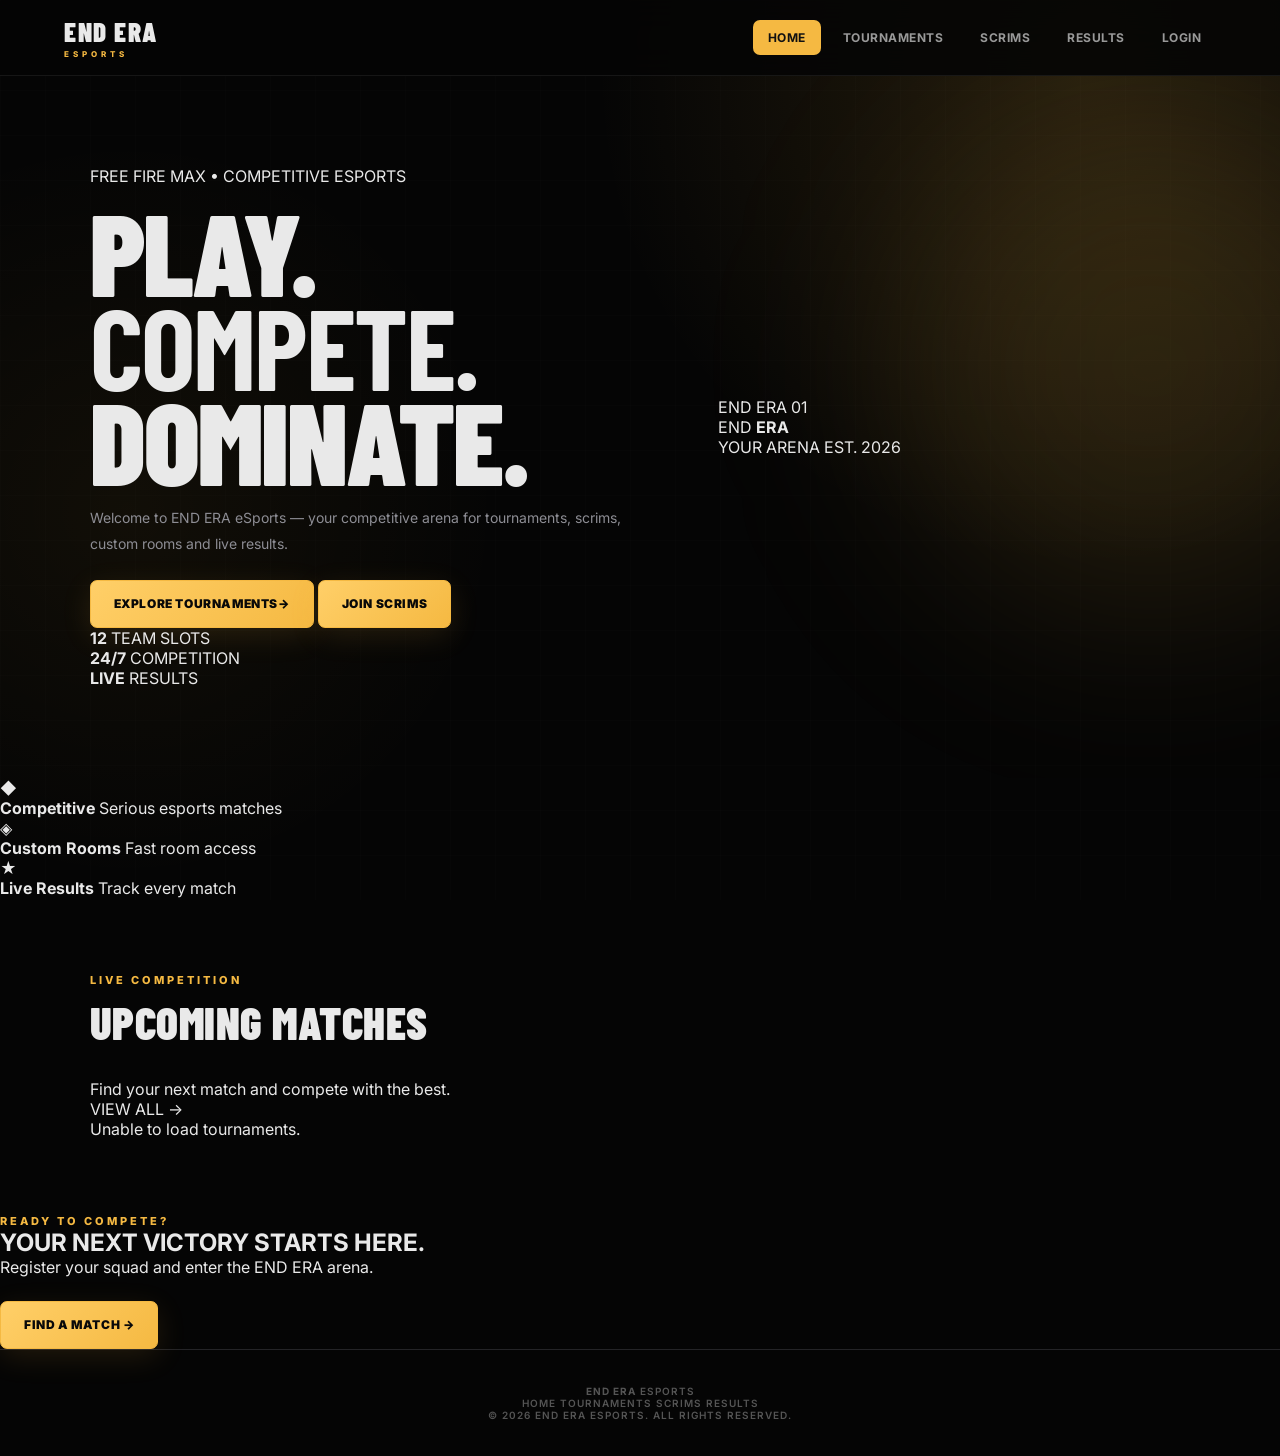
<file: index.html>
<!doctype html>
<html lang="en">
<head>
  <meta charset="utf-8">
  <meta name="viewport" content="width=device-width,initial-scale=1">
  <meta name="theme-color" content="#080808">

  <title>END ERA eSports | Free Fire MAX</title>

  <link rel="stylesheet" href="style.css">
</head>

<body>

<header class="site-header">

  <a class="logo" href="index.html">
    END ERA
    <small>eSports</small>
  </a>

  <nav>
    <a class="active" href="index.html">Home</a>
    <a href="tournaments.html">Tournaments</a>
    <a href="scrims.html">Scrims</a>
    <a href="results.html">Results</a>
    <a href="login.html">Login</a>
  </nav>

  <button class="menu-btn" onclick="menu()" aria-label="Menu">
    ☰
  </button>

</header>


<main>

  <!-- HERO -->

  <section class="hero">

    <div class="hero-content">

      <div class="hero-badge">
        <span></span>
        FREE FIRE MAX • COMPETITIVE ESPORTS
      </div>

      <h1>
        PLAY.
        <strong>COMPETE.</strong>
        DOMINATE.
      </h1>

      <p class="hero-text">
        Welcome to END ERA eSports — your competitive arena for
        tournaments, scrims, custom rooms and live results.
      </p>

      <div class="hero-actions">

        <a class="btn btn-primary" href="tournaments.html">
          EXPLORE TOURNAMENTS
          <span>→</span>
        </a>

        <a class="btn btn-outline" href="scrims.html">
          JOIN SCRIMS
        </a>

      </div>

      <div class="hero-stats">

        <div>
          <strong>12</strong>
          <span>TEAM SLOTS</span>
        </div>

        <div>
          <strong>24/7</strong>
          <span>COMPETITION</span>
        </div>

        <div>
          <strong>LIVE</strong>
          <span>RESULTS</span>
        </div>

      </div>

    </div>


    <div class="hero-visual">

      <div class="hero-glow"></div>

      <div class="hero-card">

        <div class="hero-card-top">
          <span>END ERA</span>
          <span>01</span>
        </div>

        <div class="hero-logo">
          END
          <b>ERA</b>
        </div>

        <div class="hero-card-bottom">
          <span>YOUR ARENA</span>
          <span>EST. 2026</span>
        </div>

      </div>

    </div>

  </section>


  <!-- FEATURE STRIP -->

  <section class="feature-strip">

    <div class="feature">
      <div class="feature-icon">◆</div>
      <div>
        <strong>Competitive</strong>
        <span>Serious esports matches</span>
      </div>
    </div>

    <div class="feature">
      <div class="feature-icon">◈</div>
      <div>
        <strong>Custom Rooms</strong>
        <span>Fast room access</span>
      </div>
    </div>

    <div class="feature">
      <div class="feature-icon">★</div>
      <div>
        <strong>Live Results</strong>
        <span>Track every match</span>
      </div>
    </div>

  </section>


  <!-- UPCOMING MATCHES -->

  <section class="section matches-section">

    <div class="section-heading">

      <div>
        <p class="gold">LIVE COMPETITION</p>
        <h2>Upcoming Matches</h2>
        <p class="section-subtitle">
          Find your next match and compete with the best.
        </p>
      </div>

      <a class="view-all" href="tournaments.html">
        VIEW ALL →
      </a>

    </div>

    <div id="matches" class="grid">
      <div class="loading-card">
        Loading matches...
      </div>
    </div>

  </section>


  <!-- CTA -->

  <section class="cta-section">

    <div class="cta-inner">

      <p class="gold">READY TO COMPETE?</p>

      <h2>
        YOUR NEXT
        <span>VICTORY</span>
        STARTS HERE.
      </h2>

      <p>
        Register your squad and enter the END ERA arena.
      </p>

      <a class="btn btn-primary" href="tournaments.html">
        FIND A MATCH →
      </a>

    </div>

  </section>

</main>


<footer>

  <div class="footer-brand">
    <strong>END ERA</strong>
    <span>eSports</span>
  </div>

  <div class="footer-links">
    <a href="index.html">Home</a>
    <a href="tournaments.html">Tournaments</a>
    <a href="scrims.html">Scrims</a>
    <a href="results.html">Results</a>
  </div>

  <p>
    © 2026 END ERA eSports. All rights reserved.
  </p>

</footer>


<script src="app.js"></script>

<script>
  renderMatches();
</script>

</body>
</html>
</file>
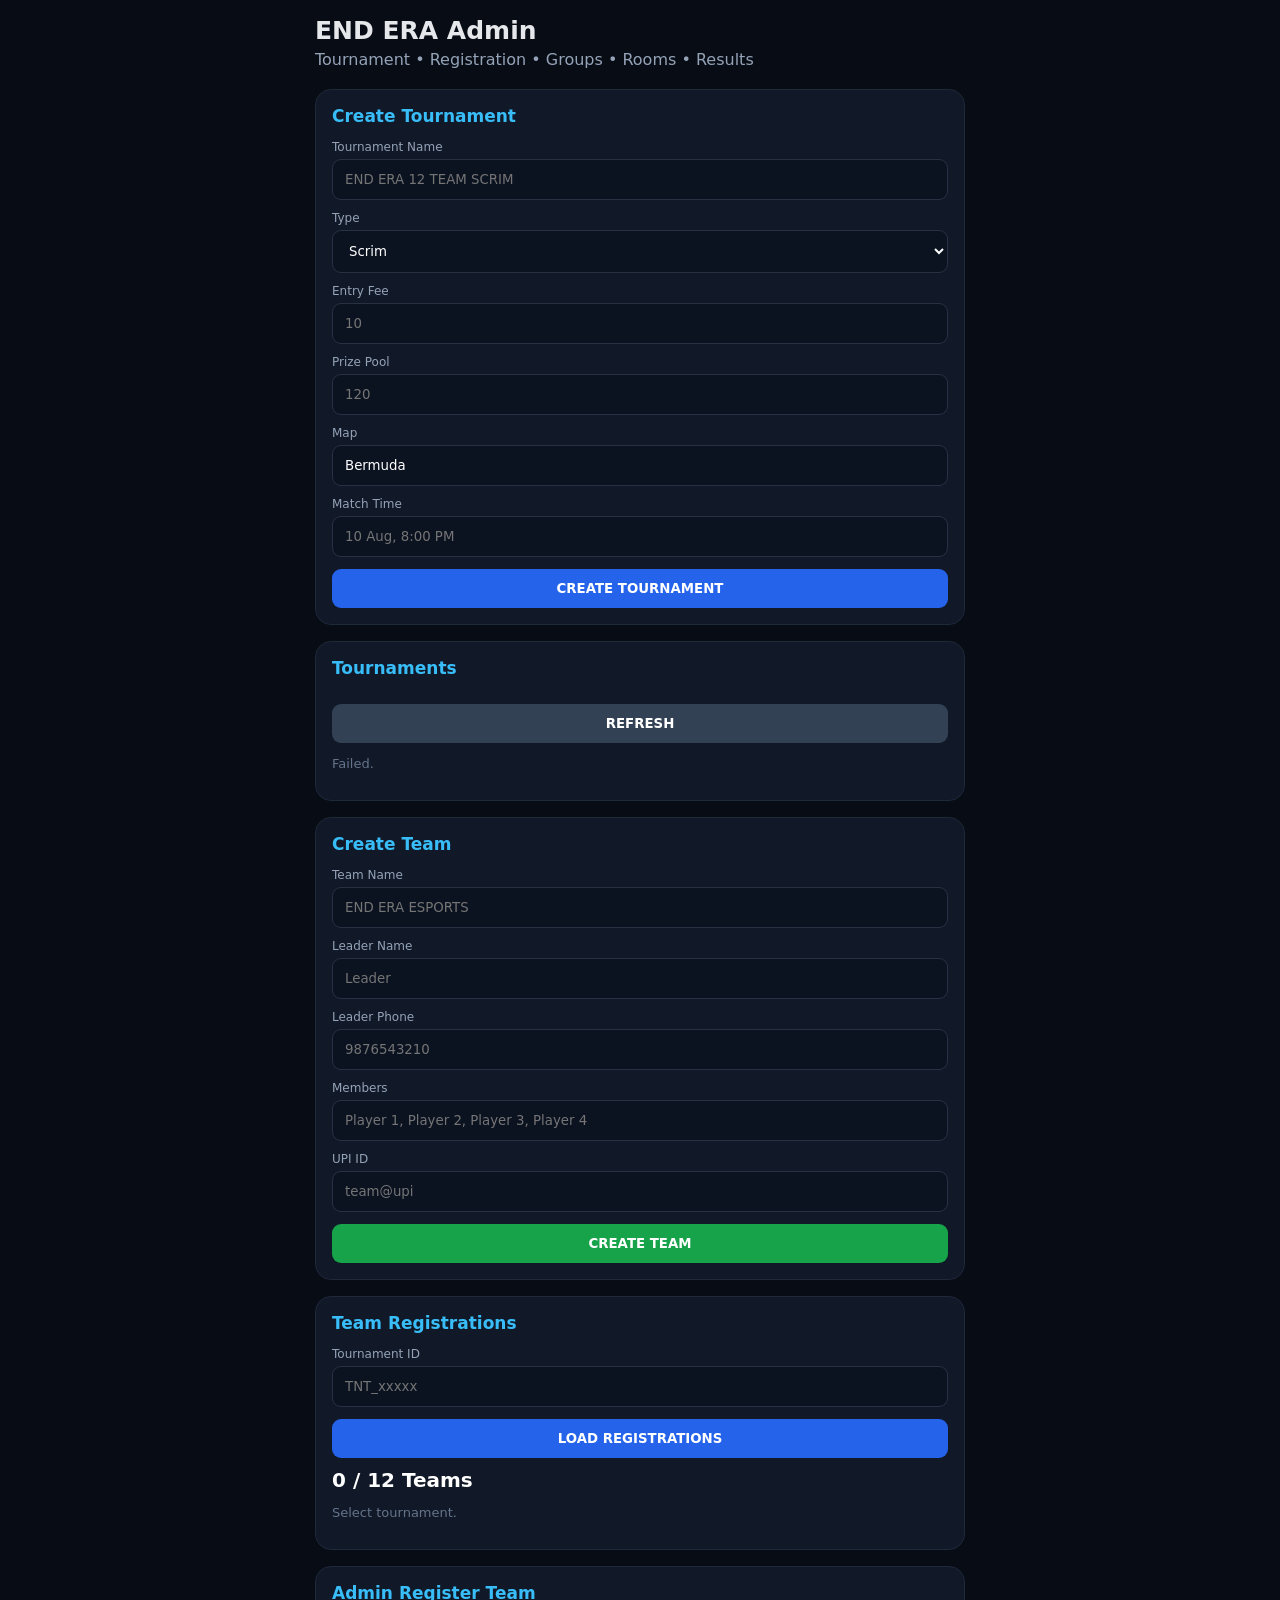
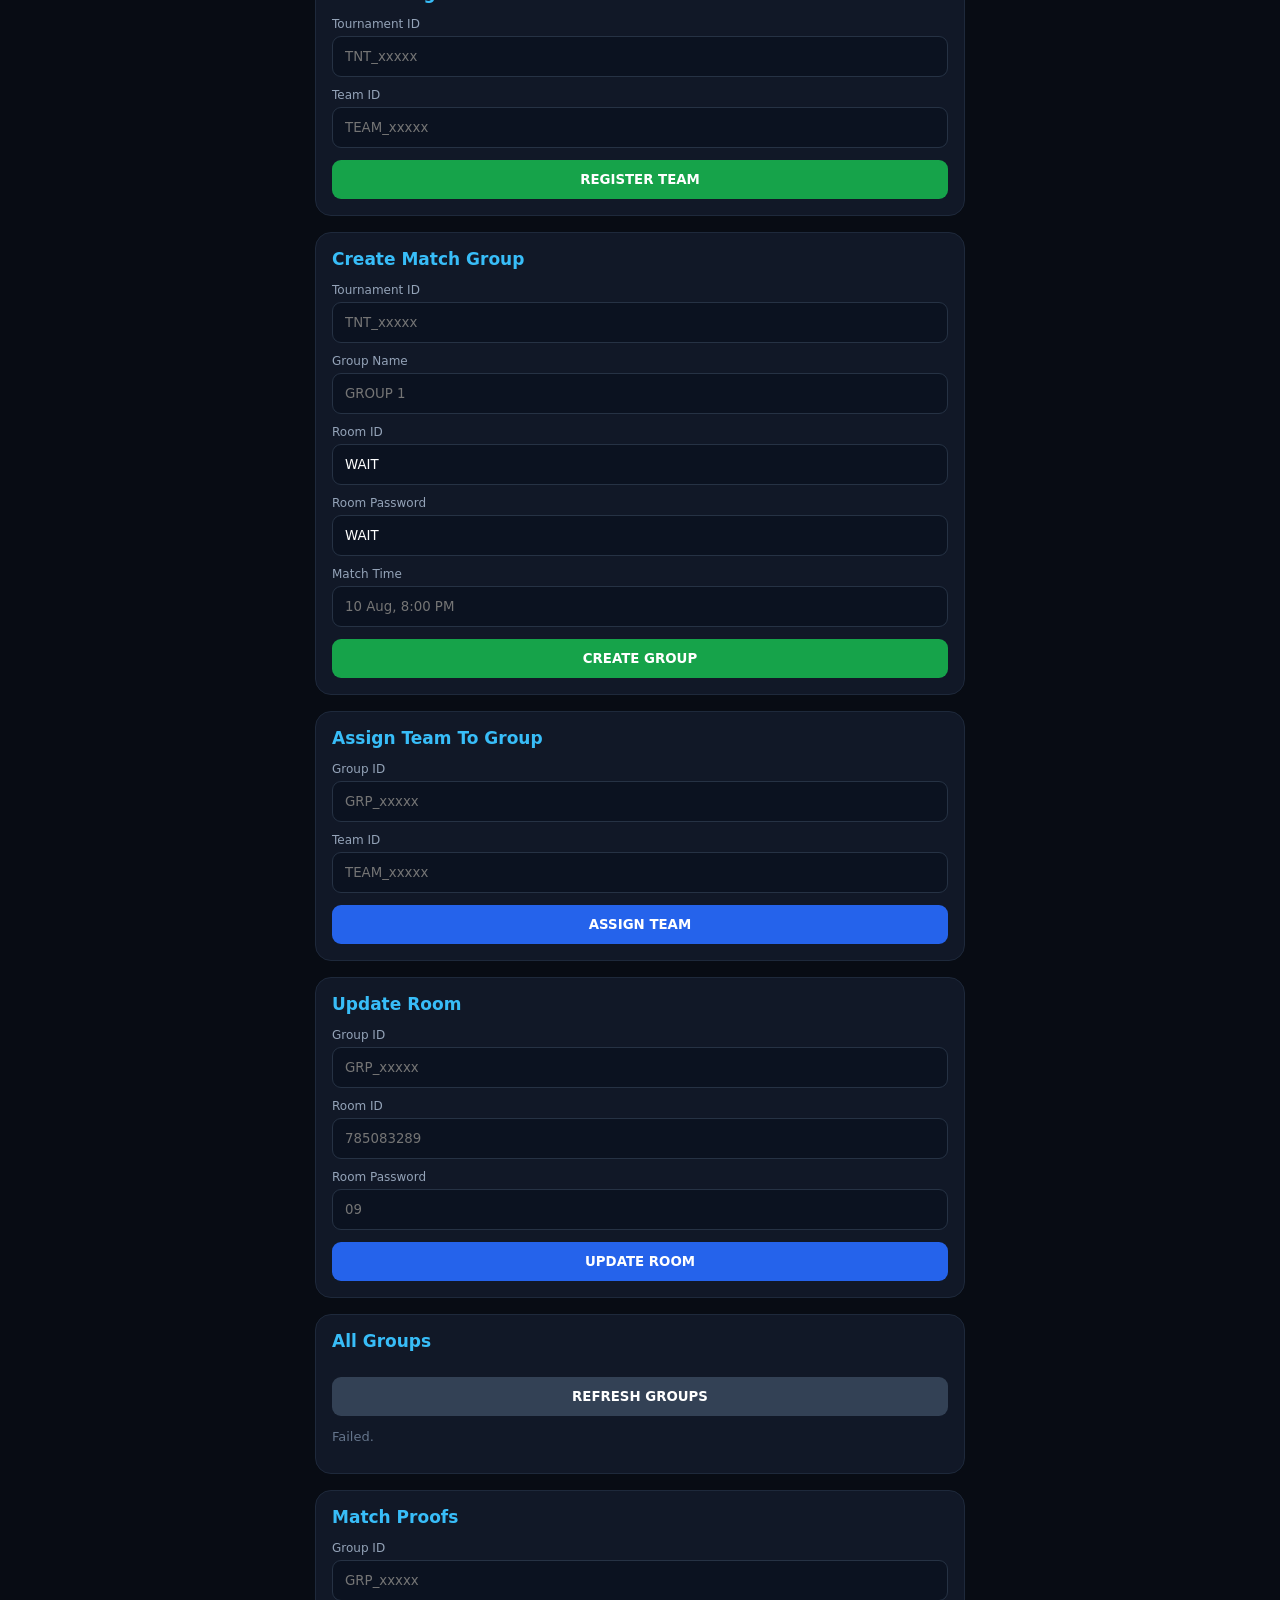
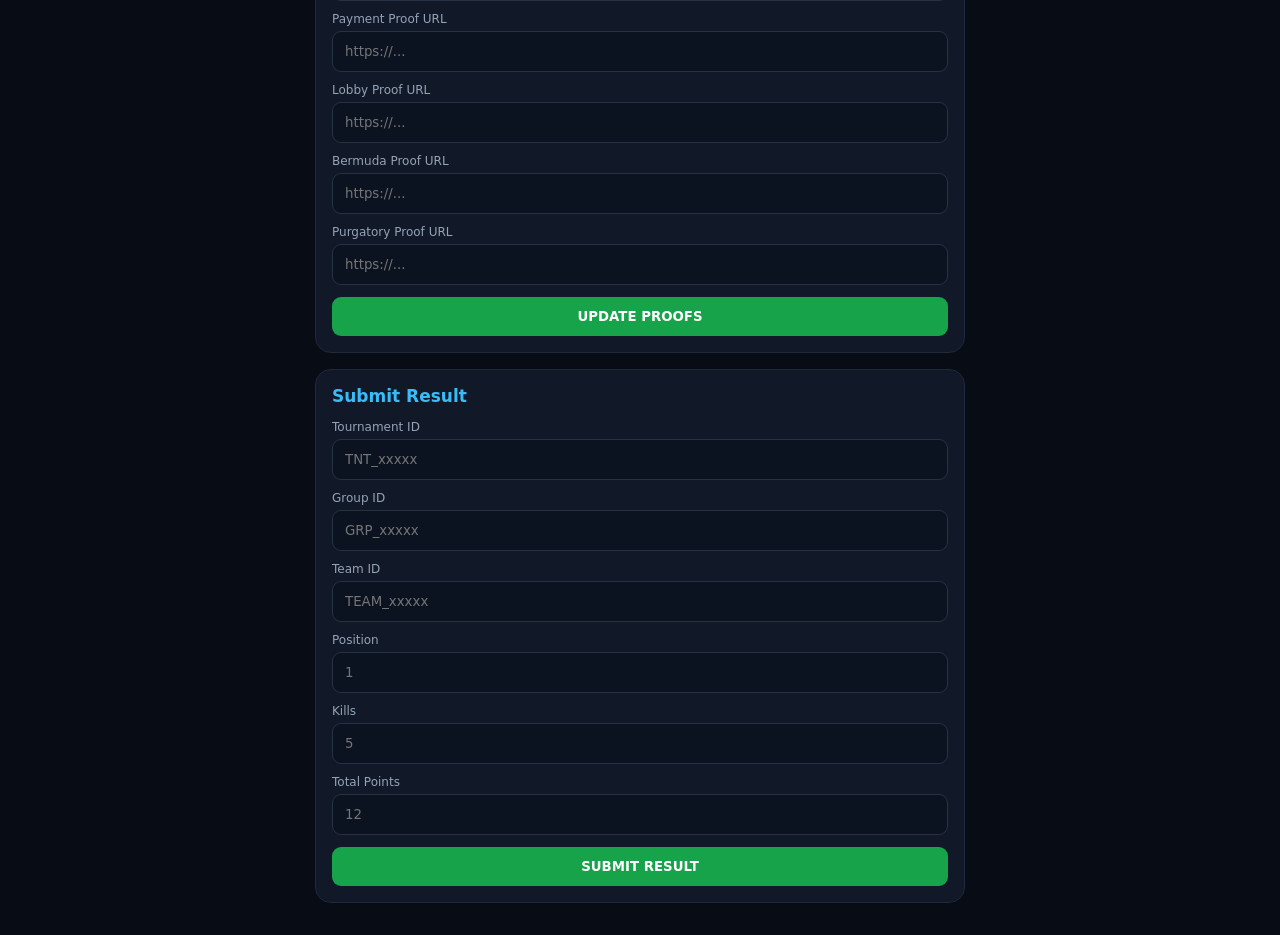
<file: admin.html>
<!DOCTYPE html>
<html lang="en">
<head>
<meta charset="UTF-8">
<meta name="viewport" content="width=device-width,initial-scale=1">
<title>END ERA Admin</title>

<style>
*{box-sizing:border-box;font-family:system-ui,sans-serif}

body{
margin:0;
background:#080c14;
color:#e5e7eb;
padding:16px
}

.container{
max-width:650px;
margin:auto
}

h1{
margin:0;
font-size:25px
}

.subtitle{
color:#94a3b8;
margin:5px 0 20px
}

.card{
background:#111827;
border:1px solid #1e293b;
border-radius:16px;
padding:16px;
margin-bottom:16px
}

h2{
font-size:17px;
color:#38bdf8;
margin:0 0 14px
}

label{
display:block;
font-size:12px;
color:#94a3b8;
margin:11px 0 5px
}

input,select{
width:100%;
padding:12px;
border-radius:9px;
border:1px solid #263244;
background:#0b1220;
color:white;
outline:none
}

input:focus,select:focus{
border-color:#38bdf8
}

button{
width:100%;
padding:12px;
margin-top:12px;
border:0;
border-radius:9px;
background:#2563eb;
color:white;
font-weight:700;
cursor:pointer
}

.green{background:#16a34a}
.red{background:#dc2626}
.gray{background:#334155}
.yellow{background:#ca8a04}

.msg{
display:none;
padding:11px;
border-radius:9px;
margin-top:10px;
font-size:13px
}

.success{
display:block;
background:#14532d;
color:#86efac
}

.error{
display:block;
background:#450a0a;
color:#fca5a5
}

.item{
background:#0b1220;
border:1px solid #1e293b;
border-radius:11px;
padding:13px;
margin-top:10px
}

.item b{
color:#38bdf8
}

.row{
display:flex;
gap:7px;
align-items:center;
margin-top:9px
}

.smallbtn{
width:auto;
margin:0;
padding:8px 11px;
font-size:12px
}

.slot{
font-size:20px;
font-weight:800;
margin:10px 0;
color:#fff
}

.muted{
color:#64748b;
font-size:13px
}

.team-name{
font-size:16px;
font-weight:700;
color:#fff
}

.team-id{
font-size:11px;
color:#64748b;
margin-top:3px
}

.badge{
display:inline-block;
padding:4px 8px;
border-radius:20px;
font-size:11px;
font-weight:700;
margin-top:7px
}

.open{
background:#14532d;
color:#86efac
}

.closed{
background:#450a0a;
color:#fca5a5
}

.proof-link{
display:block;
margin-top:7px;
color:#60a5fa;
text-decoration:none
}

hr{
border:0;
border-top:1px solid #1e293b;
margin:15px 0
}
</style>
</head>

<body>

<div class="container">

<h1>END ERA Admin</h1>
<p class="subtitle">Tournament • Registration • Groups • Rooms • Results</p>


<!-- CREATE TOURNAMENT -->

<div class="card">

<h2>Create Tournament</h2>

<label>Tournament Name</label>
<input id="tName" placeholder="END ERA 12 TEAM SCRIM">

<label>Type</label>
<select id="tType">
<option>Scrim</option>
<option>Tournament</option>
<option>Custom</option>
</select>

<label>Entry Fee</label>
<input id="tFee" placeholder="10">

<label>Prize Pool</label>
<input id="tPrize" placeholder="120">

<label>Map</label>
<input id="tMap" value="Bermuda">

<label>Match Time</label>
<input id="tTime" placeholder="10 Aug, 8:00 PM">

<button onclick="createTournament()">CREATE TOURNAMENT</button>

<div id="tMsg" class="msg"></div>

</div>


<!-- TOURNAMENTS -->

<div class="card">

<h2>Tournaments</h2>

<button class="gray" onclick="loadTournaments()">
REFRESH
</button>

<div id="tournamentList">
<p class="muted">Loading...</p>
</div>

</div>


<!-- TEAM CREATE -->

<div class="card">

<h2>Create Team</h2>

<label>Team Name</label>
<input id="teamName" placeholder="END ERA ESPORTS">

<label>Leader Name</label>
<input id="leaderName" placeholder="Leader">

<label>Leader Phone</label>
<input id="leaderPhone" placeholder="9876543210">

<label>Members</label>
<input id="members" placeholder="Player 1, Player 2, Player 3, Player 4">

<label>UPI ID</label>
<input id="upiId" placeholder="team@upi">

<button class="green" onclick="createTeam()">
CREATE TEAM
</button>

<div id="teamMsg" class="msg"></div>

</div>


<!-- REGISTRATION -->

<div class="card">

<h2>Team Registrations</h2>

<label>Tournament ID</label>
<input id="regTournamentId" placeholder="TNT_xxxxx">

<button onclick="loadRegistrations()">
LOAD REGISTRATIONS
</button>

<div id="slotCount" class="slot">
0 / 12 Teams
</div>

<div id="registrationList">
<p class="muted">Select tournament.</p>
</div>

</div>


<!-- ADMIN REGISTER -->

<div class="card">

<h2>Admin Register Team</h2>

<label>Tournament ID</label>
<input id="adminTournamentId" placeholder="TNT_xxxxx">

<label>Team ID</label>
<input id="adminTeamId" placeholder="TEAM_xxxxx">

<button class="green" onclick="adminRegister()">
REGISTER TEAM
</button>

<div id="adminRegMsg" class="msg"></div>

</div>


<!-- CREATE GROUP -->

<div class="card">

<h2>Create Match Group</h2>

<label>Tournament ID</label>
<input id="gTournamentId" placeholder="TNT_xxxxx">

<label>Group Name</label>
<input id="gName" placeholder="GROUP 1">

<label>Room ID</label>
<input id="gRoomId" value="WAIT">

<label>Room Password</label>
<input id="gRoomPass" value="WAIT">

<label>Match Time</label>
<input id="gTime" placeholder="10 Aug, 8:00 PM">

<button class="green" onclick="createGroup()">
CREATE GROUP
</button>

<div id="gMsg" class="msg"></div>

</div>


<!-- ASSIGN TEAM -->

<div class="card">

<h2>Assign Team To Group</h2>

<label>Group ID</label>
<input id="assignGroupId" placeholder="GRP_xxxxx">

<label>Team ID</label>
<input id="assignTeamId" placeholder="TEAM_xxxxx">

<button onclick="assignTeam()">
ASSIGN TEAM
</button>

<div id="assignMsg" class="msg"></div>

</div>


<!-- UPDATE ROOM -->

<div class="card">

<h2>Update Room</h2>

<label>Group ID</label>
<input id="uGroupId" placeholder="GRP_xxxxx">

<label>Room ID</label>
<input id="uRoomId" placeholder="785083289">

<label>Room Password</label>
<input id="uRoomPass" placeholder="09">

<button onclick="updateRoom()">
UPDATE ROOM
</button>

<div id="uMsg" class="msg"></div>

</div>


<!-- GROUPS -->

<div class="card">

<h2>All Groups</h2>

<button class="gray" onclick="loadGroups()">
REFRESH GROUPS
</button>

<div id="groupsList">
<p class="muted">Loading...</p>
</div>

</div>


<!-- PROOFS -->

<div class="card">

<h2>Match Proofs</h2>

<label>Group ID</label>
<input id="proofGroupId" placeholder="GRP_xxxxx">

<label>Payment Proof URL</label>
<input id="paymentProof" placeholder="https://...">

<label>Lobby Proof URL</label>
<input id="lobbyProof" placeholder="https://...">

<label>Bermuda Proof URL</label>
<input id="bermudaProof" placeholder="https://...">

<label>Purgatory Proof URL</label>
<input id="purgatoryProof" placeholder="https://...">

<button class="green" onclick="updateProofs()">
UPDATE PROOFS
</button>

<div id="proofMsg" class="msg"></div>

</div>


<!-- RESULT -->

<div class="card">

<h2>Submit Result</h2>

<label>Tournament ID</label>
<input id="rTournamentId" placeholder="TNT_xxxxx">

<label>Group ID</label>
<input id="rGroupId" placeholder="GRP_xxxxx">

<label>Team ID</label>
<input id="rTeamId" placeholder="TEAM_xxxxx">

<label>Position</label>
<input id="rPosition" type="number" placeholder="1">

<label>Kills</label>
<input id="rKills" type="number" placeholder="5">

<label>Total Points</label>
<input id="rPoints" type="number" placeholder="12">

<button class="green" onclick="submitResult()">
SUBMIT RESULT
</button>

<div id="rMsg" class="msg"></div>

</div>

</div>


<script>

const API_URL="https://script.google.com/macros/s/AKfycbxjDkPM1foNGh76ieWGK-rq1_adN0jivaihhqwcORVtQsWstQcqE8dImABn6lyGJFBYCA/exec";


const ADMIN_EMAIL =
"vlogabhijeet030@gmail.com";

const MAX_TEAMS = 12;


async function callAPI(action,data={}){

try{

const response = await fetch(API_URL,{
method:"POST",
headers:{
"Content-Type":"text/plain;charset=utf-8"
},
body:JSON.stringify({
action,
adminEmail:ADMIN_EMAIL,
...data
})
});

const text = await response.text();

return JSON.parse(text);

}catch(e){

console.error(e);

return {
ok:false,
message:"API connection failed"
};

}

}


function showMsg(id,text,error=false){

const el=document.getElementById(id);

if(!el)return;

el.textContent=text;

el.className =
"msg "+(error?"error":"success");

}


function esc(v){

return String(v??"")
.replace(/&/g,"&amp;")
.replace(/</g,"&lt;")
.replace(/>/g,"&gt;")
.replace(/"/g,"&quot;")
.replace(/'/g,"&#039;");

}


/* TOURNAMENT */

async function createTournament(){

const name=
document.getElementById("tName").value.trim();

if(!name){

showMsg(
"tMsg",
"Tournament name required",
true
);

return;
}

const r=await callAPI(
"createTournament",
{
name:name,
type:document.getElementById("tType").value,
entryFee:document.getElementById("tFee").value,
prize:document.getElementById("tPrize").value,
map:document.getElementById("tMap").value,
matchTime:document.getElementById("tTime").value,
registrationOpen:true
}
);

showMsg(
"tMsg",
r.ok
?"Created • ID: "+r.tournamentId
:r.message,
!r.ok
);

if(r.ok){

selectTournament(r.tournamentId);

loadTournaments();

}

}


async function loadTournaments(){

const box=
document.getElementById("tournamentList");

box.innerHTML=
"<p class='muted'>Loading...</p>";

const r=
await callAPI("getTournaments");

if(!r.ok){

box.innerHTML=
"<p class='muted'>Failed.</p>";

return;
}

const list=r.tournaments||[];

box.innerHTML=list.length
?list.map(t=>{

const open =
t.registrationOpen===true ||
String(t.registrationOpen)
.toLowerCase()==="true";

return `
<div class="item">

<b>${esc(t.name)}</b>

<div class="muted">
ID: ${esc(t.tournamentId)}
</div>

<div class="muted">
Entry: ₹${esc(t.entryFee)}
 • Prize: ₹${esc(t.prize)}
</div>

<span class="badge ${open?"open":"closed"}">
${open?"REGISTRATION OPEN":"REGISTRATION CLOSED"}
</span>

<div class="row">

<button class="smallbtn green"
onclick="setRegistration('${esc(t.tournamentId)}',true)">
OPEN
</button>

<button class="smallbtn red"
onclick="setRegistration('${esc(t.tournamentId)}',false)">
CLOSE
</button>

<button class="smallbtn gray"
onclick="selectTournament('${esc(t.tournamentId)}')">
SELECT
</button>

</div>

</div>
`;

}).join("")
:"<p class='muted'>No tournaments.</p>";

}


function selectTournament(id){

document.getElementById("regTournamentId").value=id;
document.getElementById("adminTournamentId").value=id;
document.getElementById("gTournamentId").value=id;
document.getElementById("rTournamentId").value=id;

loadRegistrations();

}


async function setRegistration(id,open){

const r=
await callAPI("setRegistration",{
tournamentId:id,
registrationOpen:open
});

alert(r.message||"Done");

if(r.ok){

loadTournaments();
loadRegistrations();

}

}


/* TEAM */

async function createTeam(){

const r=
await callAPI("createTeam",{

teamName:
document.getElementById("teamName").value,

leaderName:
document.getElementById("leaderName").value,

leaderPhone:
document.getElementById("leaderPhone").value,

members:
document.getElementById("members").value,

upiId:
document.getElementById("upiId").value

});

showMsg(
"teamMsg",
r.ok
?`${r.teamName} created • ${r.teamId}`
:r.message,
!r.ok
);

}


/* REGISTRATION */

async function loadRegistrations(){

const tournamentId=
document.getElementById(
"regTournamentId"
).value.trim();

if(!tournamentId){

alert("Tournament ID required");
return;

}

const box=
document.getElementById("registrationList");

box.innerHTML=
"<p class='muted'>Loading...</p>";

const r=
await callAPI(
"getRegistrations",
{tournamentId}
);

if(!r.ok){

box.innerHTML=
"<p class='muted'>Failed.</p>";

return;
}

const list=r.registrations||[];

const active=list.filter(x=>
x.status==="pending"||
x.status==="confirmed"
);

document.getElementById("slotCount")
.textContent=
active.length+" / "+MAX_TEAMS+" Teams";

if(!list.length){

box.innerHTML=
"<p class='muted'>No registrations.</p>";

return;
}

box.innerHTML=list.map((x,i)=>`

<div class="item">

<div class="team-name">
Slot ${i+1} • ${esc(x.teamName || x.teamId)}
</div>

<div class="team-id">
${esc(x.teamId)}
</div>

<div class="muted">
Registration: ${esc(x.registrationId)}
</div>

<span class="badge ${
x.status==="confirmed"
?"open":"closed"
}">
${esc(String(x.status).toUpperCase())}
</span>

${
x.status==="pending"
?`
<div class="row">

<button class="smallbtn green"
onclick="approve('${esc(x.registrationId)}')">
APPROVE
</button>

<button class="smallbtn red"
onclick="reject('${esc(x.registrationId)}')">
REJECT
</button>

</div>
`
:""
}

</div>

`).join("");

}


async function approve(id){

const r=
await callAPI(
"approveRegistration",
{registrationId:id}
);

alert(r.message||"Done");

if(r.ok)loadRegistrations();

}


async function reject(id){

const r=
await callAPI(
"rejectRegistration",
{registrationId:id}
);

alert(r.message||"Done");

if(r.ok)loadRegistrations();

}


async function adminRegister(){

const tournamentId=
document.getElementById(
"adminTournamentId"
).value.trim();

const teamId=
document.getElementById(
"adminTeamId"
).value.trim();

const r=
await callAPI(
"adminRegisterTeam",
{
tournamentId,
teamId
}
);

showMsg(
"adminRegMsg",
r.message||"Done",
!r.ok
);

if(r.ok){

document.getElementById(
"regTournamentId"
).value=tournamentId;

loadRegistrations();

}

}


/* GROUP */

async function createGroup(){

const r=
await callAPI(
"createGroup",
{
tournamentId:
document.getElementById("gTournamentId").value,

groupName:
document.getElementById("gName").value,

roomId:
document.getElementById("gRoomId").value,

roomPassword:
document.getElementById("gRoomPass").value,

matchTime:
document.getElementById("gTime").value
}
);

showMsg(
"gMsg",
r.ok
?"Group created • "+r.groupId
:r.message,
!r.ok
);

if(r.ok){

document.getElementById(
"assignGroupId"
).value=r.groupId;

document.getElementById(
"uGroupId"
).value=r.groupId;

document.getElementById(
"proofGroupId"
).value=r.groupId;

document.getElementById(
"rGroupId"
).value=r.groupId;

loadGroups();

}

}


/* ASSIGN */

async function assignTeam(){

const groupId=
document.getElementById(
"assignGroupId"
).value.trim();

const teamId=
document.getElementById(
"assignTeamId"
).value.trim();

const r=
await callAPI(
"assignTeamToGroup",
{
groupId,
teamId
}
);

showMsg(
"assignMsg",
r.message||"Done",
!r.ok
);

if(r.ok)loadGroups();

}


/* ROOM */

async function updateRoom(){

const r=
await callAPI(
"updateRoom",
{
groupId:
document.getElementById("uGroupId").value,

roomId:
document.getElementById("uRoomId").value,

roomPassword:
document.getElementById("uRoomPass").value
}
);

showMsg(
"uMsg",
r.message||"Done",
!r.ok
);

if(r.ok)loadGroups();

}


/* GROUP LIST */

async function loadGroups(){

const box=
document.getElementById("groupsList");

box.innerHTML=
"<p class='muted'>Loading...</p>";

const r=
await callAPI("getGroups");

if(!r.ok){

box.innerHTML=
"<p class='muted'>Failed.</p>";

return;
}

const groups=r.groups||[];

if(!groups.length){

box.innerHTML=
"<p class='muted'>No groups.</p>";

return;
}

box.innerHTML=groups.map(g=>`

<div class="item">

<b>${esc(g.groupName)}</b>

<div class="muted">
${esc(g.groupId)}
</div>

<hr>

<div>
Room ID: <b>${esc(g.roomId||"WAIT")}</b>
</div>

<div>
Password: <b>${esc(g.roomPassword||"WAIT")}</b>
</div>

<div class="muted">
Status: ${esc(g.roomStatus||"waiting")}
</div>

<hr>

<div class="team-name">
Assigned Teams
</div>

${
(g.teams||[]).length
?
g.teams.map((t,i)=>`
<div class="info-row">
Slot ${i+1} — ${esc(t.teamName)}
<div class="team-id">
${esc(t.teamId)}
</div>
</div>
`).join("")
:
"<div class='muted'>No teams assigned.</div>"
}

<hr>

<a
class="proof-link"
href="match-room.html?id=${encodeURIComponent(g.groupId)}"
target="_blank">
OPEN MATCH ROOM →
</a>

<button
class="smallbtn gray"
onclick="selectGroup('${esc(g.groupId)}')">
SELECT GROUP
</button>

</div>

`).join("");

}


function selectGroup(id){

document.getElementById("assignGroupId").value=id;
document.getElementById("uGroupId").value=id;
document.getElementById("proofGroupId").value=id;
document.getElementById("rGroupId").value=id;

}


/* PROOFS */

async function updateProofs(){

const r=
await callAPI(
"updateProofs",
{
groupId:
document.getElementById("proofGroupId").value,

paymentProof:
document.getElementById("paymentProof").value,

lobbyProof:
document.getElementById("lobbyProof").value,

bermudaProof:
document.getElementById("bermudaProof").value,

purgatoryProof:
document.getElementById("purgatoryProof").value
}
);

showMsg(
"proofMsg",
r.message||"Done",
!r.ok
);

}


/* RESULT */

async function submitResult(){

const r=
await callAPI(
"submitResult",
{
tournamentId:
document.getElementById("rTournamentId").value,

groupId:
document.getElementById("rGroupId").value,

teamId:
document.getElementById("rTeamId").value,

position:
document.getElementById("rPosition").value,

kills:
document.getElementById("rKills").value,

points:
document.getElementById("rPoints").value
}
);

showMsg(
"rMsg",
r.message||"Done",
!r.ok
);

}


/* START */

loadTournaments();
loadGroups();

</script>

</body>
</html>
</file>
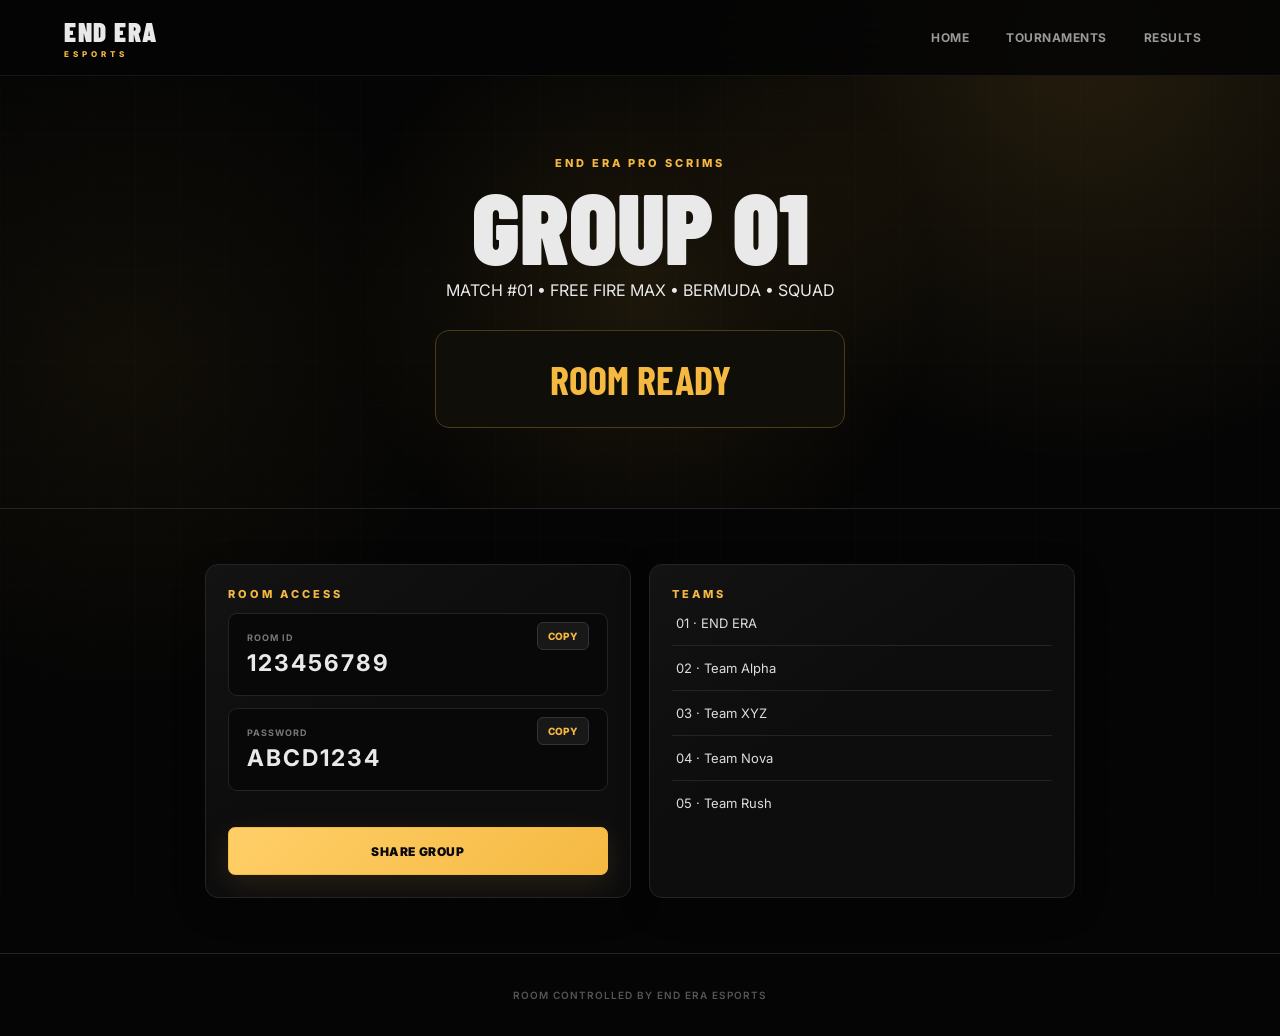
<file: group-room.html>
<!doctype html><html><head><meta charset="utf-8"><meta name="viewport" content="width=device-width,initial-scale=1"><title>Group Room</title><link rel="stylesheet" href="style.css"></head><body><header><a class="logo" href="index.html">END ERA <small>eSports</small></a><nav><a href="index.html">Home</a><a href="tournaments.html">Tournaments</a><a href="results.html">Results</a></nav></header><main><section class="room"><p class="gold">END ERA PRO SCRIMS</p><h1 id="groupName">GROUP 01</h1><p id="matchName">MATCH #01 • FREE FIRE MAX • BERMUDA • SQUAD</p><div class="count"><b id="timer">ROOM READY</b><small id="timeText"></small></div></section><section class="roomGrid"><div class="panel"><p class="gold">ROOM ACCESS</p><div class="secret"><small>ROOM ID</small><b id="roomId">123456789</b><button onclick="copy('roomId')">COPY</button></div><div class="secret"><small>PASSWORD</small><b id="roomPass">ABCD1234</b><button onclick="copy('roomPass')">COPY</button></div><button class="btn full" onclick="shareRoom()">Share Group</button></div><div class="panel"><p class="gold">TEAMS</p><div class="teams"><span>01 · END ERA</span><span>02 · Team Alpha</span><span>03 · Team XYZ</span><span>04 · Team Nova</span><span>05 · Team Rush</span></div></div></section></main><footer>Room controlled by END ERA eSports</footer><script src="app.js"></script><script>loadRoom()</script></body></html>
</file>
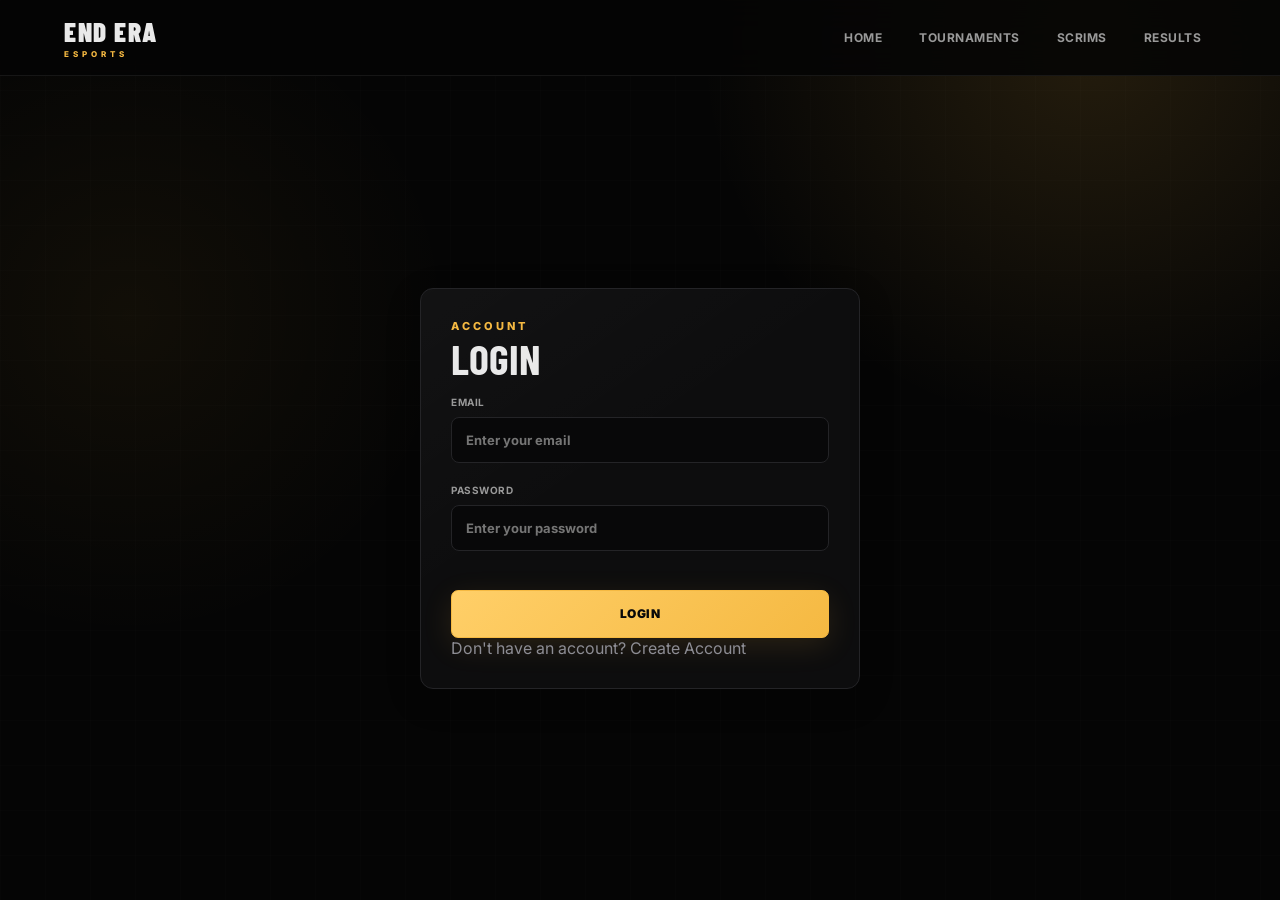
<file: login.html>
<!doctype html>
<html>
<head>
<meta charset="utf-8">
<meta name="viewport" content="width=device-width,initial-scale=1">
<title>Login • END ERA eSports</title>
<link rel="stylesheet" href="style.css">
</head>

<body>

<header>
  <a class="logo" href="index.html">
    END ERA <small>eSports</small>
  </a>

  <nav>
    <a href="index.html">Home</a>
    <a href="tournaments.html">Tournaments</a>
    <a href="scrims.html">Scrims</a>
    <a href="results.html">Results</a>
  </nav>
</header>

<main class="auth">

  <form class="panel" onsubmit="login(event)">

    <p class="gold">ACCOUNT</p>

    <h1>LOGIN</h1>

    <label>
      Email
      <input
        id="email"
        type="email"
        placeholder="Enter your email"
        autocomplete="email"
        required
      >
    </label>

    <label>
      Password
      <input
        id="password"
        type="password"
        placeholder="Enter your password"
        autocomplete="current-password"
        required
      >
    </label>

    <button class="btn full" type="submit">
      LOGIN
    </button>

    <p class="muted">
      Don't have an account?
      <a href="signup.html">Create Account</a>
    </p>

  </form>

</main>

<script src="app.js"></script>

</body>
</html>
</file>
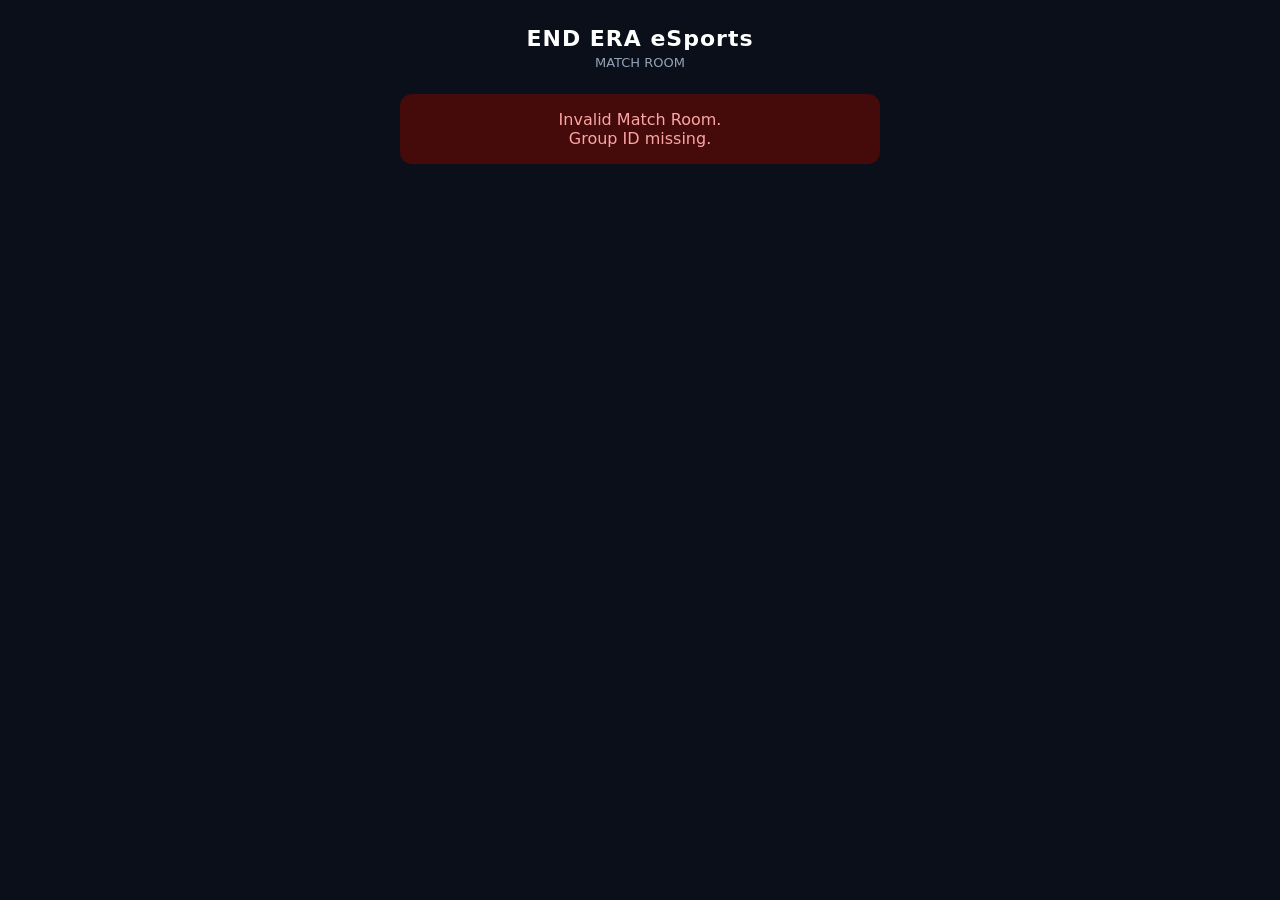
<file: match-room.html>
<!DOCTYPE html>
<html lang="en">
<head>
<meta charset="UTF-8">
<meta name="viewport" content="width=device-width,initial-scale=1.0">
<title>Match Room - END ERA eSports</title>

<style>
*{
  margin:0;
  padding:0;
  box-sizing:border-box;
  font-family:'Segoe UI',system-ui,sans-serif;
}

body{
  background:#0b0f19;
  color:#e2e8f0;
  min-height:100vh;
  padding:16px;
}

.container{
  max-width:480px;
  margin:auto;
}

.header{
  text-align:center;
  margin-bottom:24px;
  padding-top:10px;
}

.header h1{
  font-size:22px;
  font-weight:700;
  color:#fff;
  letter-spacing:1px;
}

.header p{
  color:#94a3b8;
  font-size:13px;
  margin-top:4px;
}

.card{
  background:#111827;
  border:1px solid #1e293b;
  border-radius:16px;
  padding:18px;
  margin-bottom:16px;
}

.card-title{
  font-size:13px;
  color:#94a3b8;
  text-transform:uppercase;
  letter-spacing:1px;
  margin-bottom:12px;
  font-weight:600;
}

.lobby-box{
  background:#0f172a;
  border-radius:12px;
  padding:14px;
  margin-bottom:12px;
  display:flex;
  justify-content:space-between;
  align-items:center;
}

.lobby-label{
  font-size:12px;
  color:#64748b;
  margin-bottom:4px;
}

.lobby-value{
  font-size:18px;
  font-weight:700;
  color:#38bdf8;
  letter-spacing:1px;
}

.copy-btn{
  background:#1e293b;
  border:none;
  color:#e2e8f0;
  padding:8px 14px;
  border-radius:8px;
  font-size:13px;
  cursor:pointer;
  font-weight:600;
}

.status{
  display:inline-block;
  background:#14532d;
  color:#4ade80;
  font-size:12px;
  padding:4px 10px;
  border-radius:20px;
  font-weight:600;
  margin-bottom:16px;
}

.info-row{
  display:flex;
  justify-content:space-between;
  gap:15px;
  padding:10px 0;
  border-bottom:1px solid #1e293b;
  font-size:14px;
}

.info-row:last-child{
  border-bottom:none;
}

.info-label{
  color:#94a3b8;
}

.info-value{
  color:#f1f5f9;
  font-weight:600;
  text-align:right;
}

.team-name{
  color:#38bdf8;
  font-weight:700;
}

.slot-number{
  color:#fbbf24;
  font-weight:700;
}

table{
  width:100%;
  border-collapse:collapse;
  font-size:13px;
}

th{
  text-align:left;
  color:#64748b;
  padding:8px 4px;
  font-weight:600;
  border-bottom:1px solid #1e293b;
}

td{
  padding:10px 4px;
  border-bottom:1px solid #1e293b;
}

tr:last-child td{
  border-bottom:none;
}

.rank{
  font-weight:700;
  color:#fbbf24;
}

.loading{
  text-align:center;
  padding:40px 20px;
  color:#64748b;
}

.error{
  background:#450a0a;
  color:#fca5a5;
  padding:16px;
  border-radius:12px;
  text-align:center;
  margin:20px 0;
}

.whatsapp-btn{
  display:block;
  background:#16a34a;
  color:white;
  text-align:center;
  padding:14px;
  border-radius:12px;
  text-decoration:none;
  font-weight:600;
  margin-top:8px;
}

.proof-box{
  background:#0f172a;
  border:1px solid #1e293b;
  border-radius:12px;
  padding:14px;
  margin-top:10px;
}

.proof-title{
  color:#38bdf8;
  font-weight:700;
  margin-bottom:6px;
}

.proof-text{
  color:#94a3b8;
  font-size:13px;
  line-height:1.5;
}
</style>
</head>

<body>

<div class="container">

  <div class="header">
    <h1>END ERA eSports</h1>
    <p>MATCH ROOM</p>
  </div>

  <div id="content">
    <div class="loading">Loading match data...</div>
  </div>

</div>

<script>

const API_URL =
"https://script.google.com/macros/s/AKfycbxjDkPM1foNGh76ieWGK-rq1_adN0jivaihhqwcORVtQsWstQcqE8dImABn6lyGJFBYCA/exec";

const urlParams = new URLSearchParams(window.location.search);
const groupId = urlParams.get("id");

async function callAPI(action,data={}){

  const res = await fetch(API_URL,{
    method:"POST",
    headers:{
      "Content-Type":"text/plain;charset=utf-8"
    },
    body:JSON.stringify({
      action,
      ...data
    }),
    redirect:"follow"
  });

  const text = await res.text();

  if(!text || text.trim().startsWith("<!")){
    throw new Error("API error");
  }

  return JSON.parse(text);
}

function escapeHtml(value){

  return String(value ?? "")
    .replace(/&/g,"&amp;")
    .replace(/</g,"&lt;")
    .replace(/>/g,"&gt;")
    .replace(/"/g,"&quot;")
    .replace(/'/g,"&#039;");
}

function copyText(text){

  if(!text){
    alert("Nothing to copy");
    return;
  }

  navigator.clipboard.writeText(String(text))
    .then(()=>{
      alert("Copied: " + text);
    })
    .catch(()=>{
      alert("Copy failed");
    });
}


/*
  IMPORTANT:
  Get actual team name from Teams sheet using teamId.
*/

async function getTeamName(teamId){

  if(!teamId){
    return "Unknown Team";
  }

  try{

    const r = await callAPI("getTeam",{
      teamId:teamId
    });

    if(r.ok && r.team){

      return r.team.teamName || teamId;

    }

  }catch(e){

    console.log("Team lookup failed:",teamId);

  }

  return teamId;
}


/*
  Convert registrations into:
  {
    teamId,
    teamName,
    ...
  }
*/

async function addTeamNames(registrations){

  return await Promise.all(

    registrations.map(async r=>{

      const teamName = await getTeamName(r.teamId);

      return {
        ...r,
        teamName:teamName
      };

    })

  );

}


/*
  Add team names to points table too.
*/

async function addPointsTeamNames(pointsTable){

  return await Promise.all(

    pointsTable.map(async t=>{

      const teamName = await getTeamName(t.teamId);

      return {
        ...t,
        teamName:teamName
      };

    })

  );

}


async function loadMatchRoom(){

  const content = document.getElementById("content");

  if(!groupId){

    content.innerHTML = `
      <div class="error">
        Invalid Match Room.<br>
        Group ID missing.
      </div>
    `;

    return;
  }

  try{

    /*
      GET GROUP
    */

    const groupRes = await callAPI("getGroup",{
      groupId:groupId
    });

    if(!groupRes.ok){

      content.innerHTML = `
        <div class="error">
          ${escapeHtml(groupRes.message || "Group not found")}
        </div>
      `;

      return;
    }

    const group = groupRes.group;


    /*
      GET POINTS
    */

    const pointsRes = await callAPI(
      "getPointsTable",
      {
        groupId:groupId
      }
    );

    let pointsTable =
      pointsRes.ok
      ? (pointsRes.pointsTable || [])
      : [];


    /*
      GET REGISTRATIONS
    */

    const regRes = await callAPI(
      "getRegistrations",
      {
        tournamentId:group.tournamentId
      }
    );

    let registrations =
      regRes.ok
      ? (regRes.registrations || [])
      : [];


    /*
      Only confirmed/pending registrations.
      Rejected teams won't show.
    */

    registrations = registrations.filter(r=>
      String(r.status).toLowerCase()==="confirmed" ||
      String(r.status).toLowerCase()==="pending"
    );


    /*
      GET TEAM NAMES
    */

    registrations =
      await addTeamNames(registrations);

    pointsTable =
      await addPointsTeamNames(pointsTable);


    /*
      Sort registrations by registration time.
    */

    registrations.sort((a,b)=>{

      const aTime =
        new Date(a.registeredAt || 0).getTime();

      const bTime =
        new Date(b.registeredAt || 0).getTime();

      return aTime-bTime;

    });


    /*
      MAIN CONTENT
    */

    let html = `

      <div class="status">
        ${escapeHtml(
          String(group.roomStatus || "WAITING").toUpperCase()
        )}
      </div>


      <!-- ROOM -->

      <div class="card">

        <div class="card-title">
          Lobby Credentials
        </div>

        <div class="lobby-box">

          <div>

            <div class="lobby-label">
              Room ID
            </div>

            <div class="lobby-value">
              ${escapeHtml(group.roomId || "WAIT")}
            </div>

          </div>

          <button
            class="copy-btn"
            onclick="copyText('${escapeHtml(group.roomId || "")}')">
            COPY
          </button>

        </div>


        <div class="lobby-box">

          <div>

            <div class="lobby-label">
              Password
            </div>

            <div class="lobby-value">
              ${escapeHtml(group.roomPassword || "WAIT")}
            </div>

          </div>

          <button
            class="copy-btn"
            onclick="copyText('${escapeHtml(group.roomPassword || "")}')">
            COPY
          </button>

        </div>

      </div>


      <!-- MATCH INFO -->

      <div class="card">

        <div class="card-title">
          Match Info
        </div>

        <div class="info-row">

          <span class="info-label">
            Group
          </span>

          <span class="info-value">
            ${escapeHtml(group.groupName || "-")}
          </span>

        </div>


        <div class="info-row">

          <span class="info-label">
            Match Time
          </span>

          <span class="info-value">
            ${escapeHtml(group.matchTime || "--")}
          </span>

        </div>

      </div>

    `;


    /*
      POINTS TABLE
    */

    html += `

      <div class="card">

        <div class="card-title">
          Points Table
        </div>

        ${
          pointsTable.length === 0

          ?

          `
          <div style="
            color:#64748b;
            font-size:14px;
            padding:10px 0;
          ">
            Waiting for results...
          </div>
          `

          :

          `
          <table>

            <thead>

              <tr>
                <th>#</th>
                <th>Team</th>
                <th>Pts</th>
                <th>Kills</th>
              </tr>

            </thead>

            <tbody>

              ${
                pointsTable.map((t,i)=>`

                  <tr>

                    <td class="rank">
                      ${i+1}
                    </td>

                    <td class="team-name">
                      ${escapeHtml(
                        t.teamName || t.teamId
                      )}
                    </td>

                    <td>
                      ${escapeHtml(t.totalPoints || 0)}
                    </td>

                    <td>
                      ${escapeHtml(t.totalKills || 0)}
                    </td>

                  </tr>

                `).join("")
              }

            </tbody>

          </table>
          `
        }

      </div>

    `;


    /*
      PARTICIPATING TEAMS
    */

    html += `

      <div class="card">

        <div class="card-title">
          Participating Teams
        </div>

        ${
          registrations.length === 0

          ?

          `
          <div style="
            color:#64748b;
            font-size:14px;
          ">
            No teams yet.
          </div>
          `

          :

          registrations.map((r,i)=>`

            <div class="info-row">

              <span class="info-label">

                <span class="slot-number">
                  Slot ${i+1}
                </span>

              </span>

              <span class="info-value team-name">
                ${escapeHtml(
                  r.teamName || r.teamId
                )}
              </span>

            </div>

          `).join("")
        }

      </div>

    `;


    /*
      PROOFS SECTION
    */

    html += `

      <div class="card">

        <div class="card-title">
          Proofs
        </div>

        <div class="proof-box">

          <div class="proof-title">
            Match Proof
          </div>

          <div class="proof-text">
            Match screenshots and result proofs
            will be uploaded here after the match.
          </div>

        </div>

        <div class="proof-box">

          <div class="proof-title">
            Result Proof
          </div>

          <div class="proof-text">
            Official match result proof will be
            available after results are submitted.
          </div>

        </div>

      </div>

    `;


    /*
      WHATSAPP
    */

    html += `

      <a
        href="#"
        class="whatsapp-btn"
        onclick="
          alert('WhatsApp Channel link will be added.');
          return false;
        "
      >
        Join WhatsApp Channel
      </a>

    `;


    content.innerHTML = html;


  }catch(err){

    console.error(err);

    content.innerHTML = `

      <div class="error">

        Error loading match data.

        <br><br>

        ${escapeHtml(err.message)}

      </div>

    `;

  }

}


loadMatchRoom();

</script>

</body>
</html>
</file>
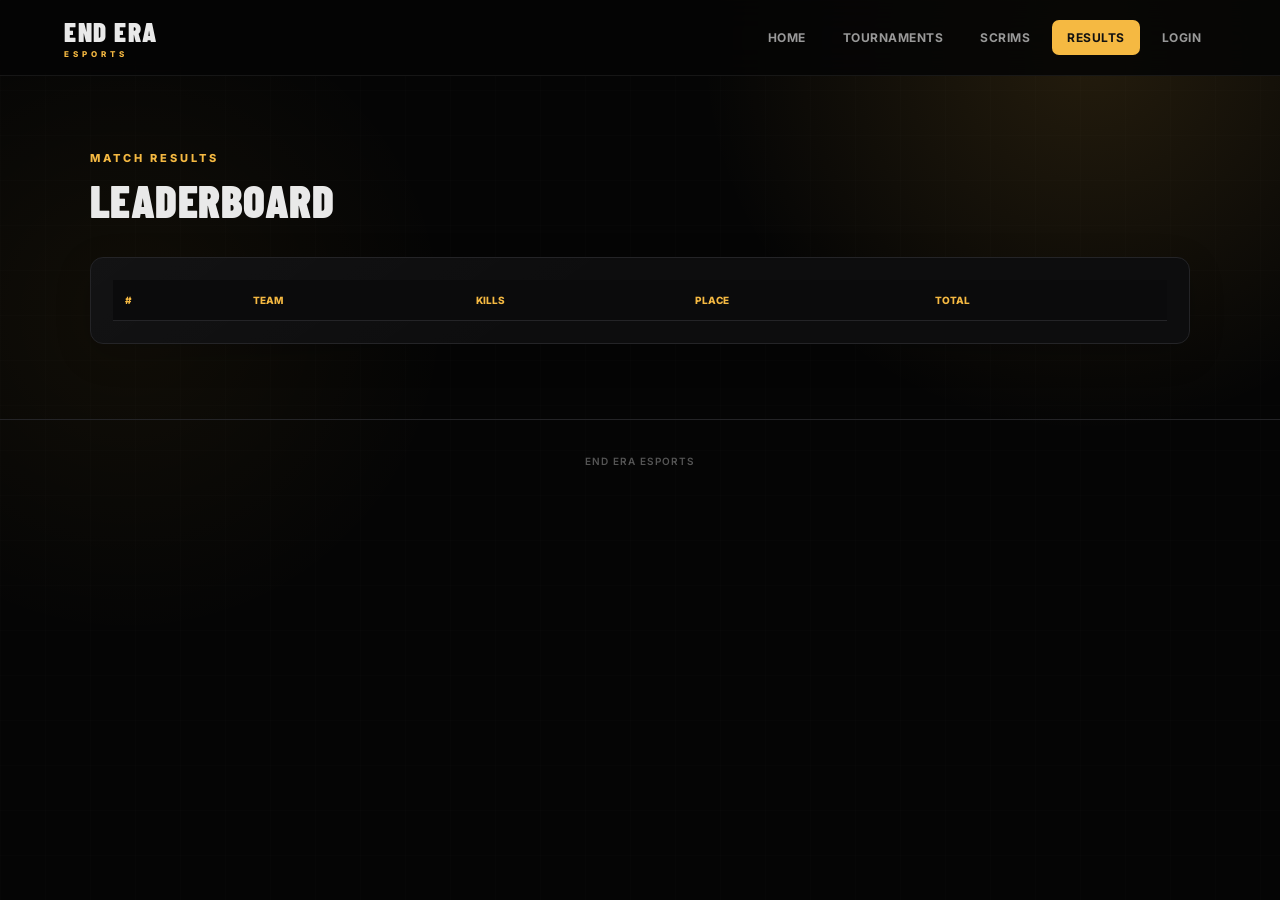
<file: results.html>
<!doctype html><html><head><meta charset="utf-8"><meta name="viewport" content="width=device-width,initial-scale=1"><title>Results</title><link rel="stylesheet" href="style.css"></head><body><header><a class="logo" href="index.html">END ERA <small>eSports</small></a><nav><a href="index.html">Home</a><a href="tournaments.html">Tournaments</a><a href="scrims.html">Scrims</a><a class="active" href="results.html">Results</a><a href="login.html">Login</a></nav><button onclick="menu()">☰</button></header><main><section class="page"><p class="gold">MATCH RESULTS</p><h1>LEADERBOARD</h1><div class="panel"><table><thead><tr><th>#</th><th>Team</th><th>Kills</th><th>Place</th><th>Total</th></tr></thead><tbody id="results"></tbody></table></div></section></main><footer>END ERA eSports</footer><script src="app.js"></script><script>renderResults()</script></body></html>
</file>
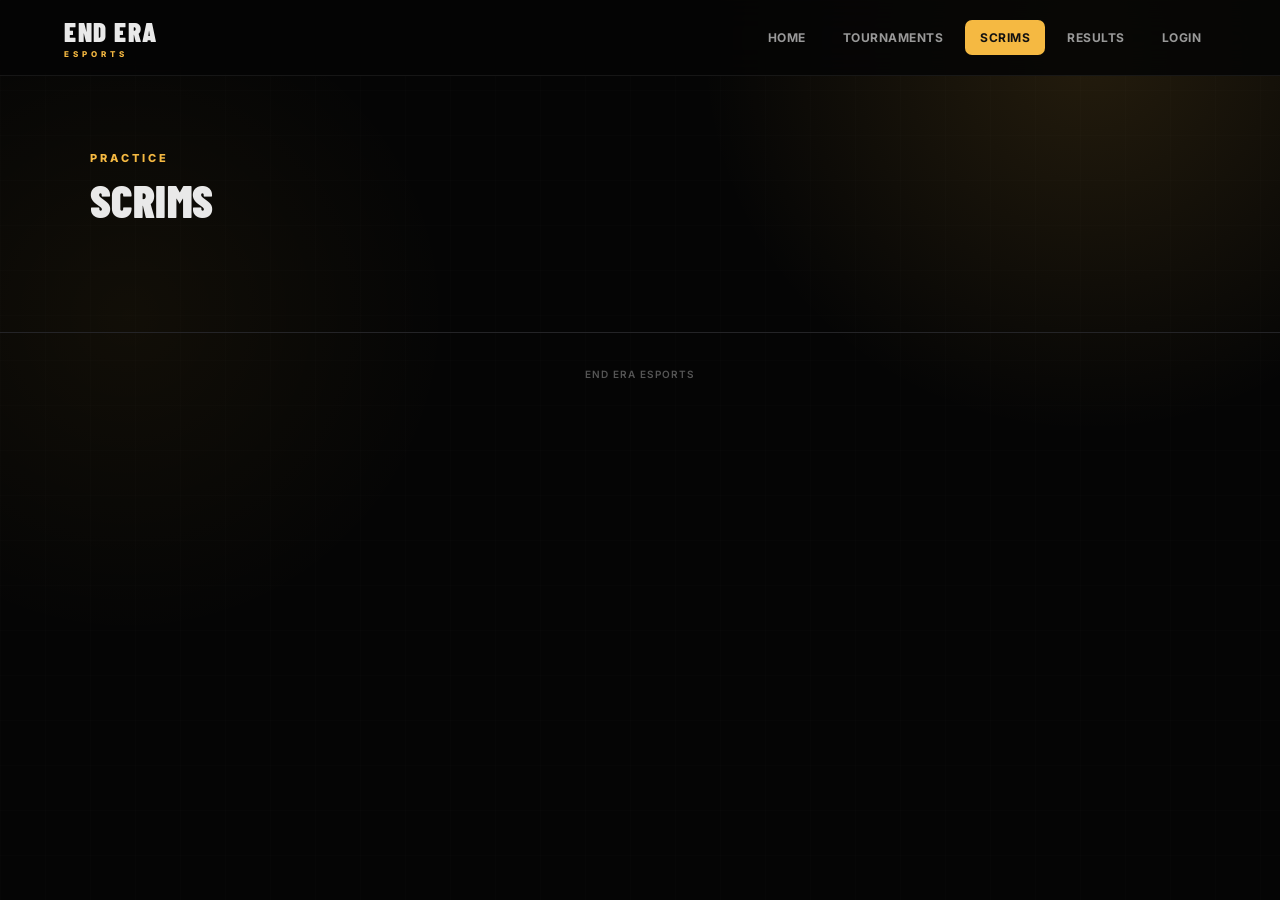
<file: scrims.html>
<!doctype html><html><head><meta charset="utf-8"><meta name="viewport" content="width=device-width,initial-scale=1"><title>Scrims</title><link rel="stylesheet" href="style.css"></head><body><header><a class="logo" href="index.html">END ERA <small>eSports</small></a><nav><a href="index.html">Home</a><a href="tournaments.html">Tournaments</a><a class="active" href="scrims.html">Scrims</a><a href="results.html">Results</a><a href="login.html">Login</a></nav><button onclick="menu()">☰</button></header><main><section class="page"><p class="gold">PRACTICE</p><h1>SCRIMS</h1><div id="scrims" class="grid"></div></section></main><footer>END ERA eSports</footer><script src="app.js"></script><script>renderScrims()</script></body></html>
</file>
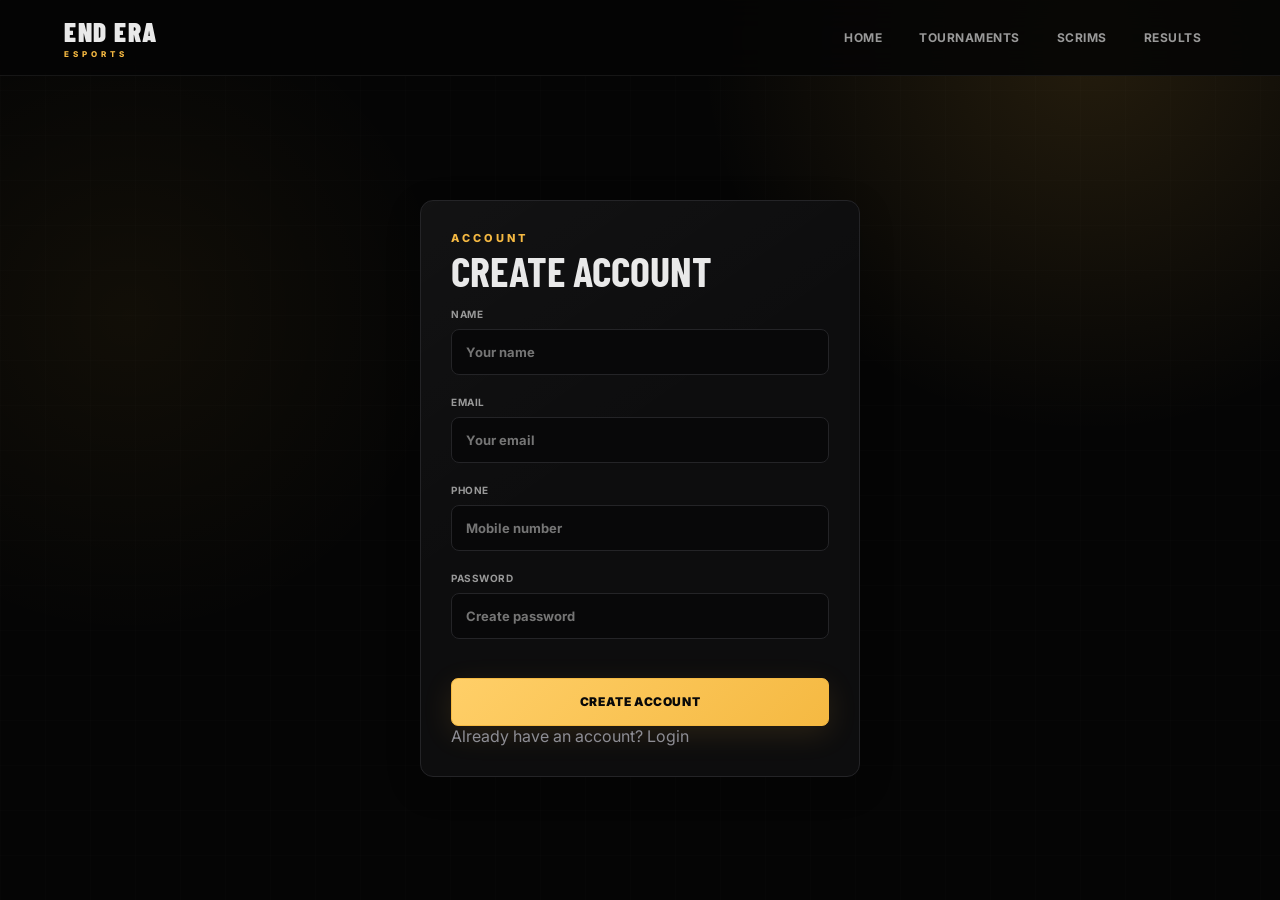
<file: signup.html>
<!doctype html>
<html>
<head>
<meta charset="utf-8">
<meta name="viewport" content="width=device-width,initial-scale=1">
<title>Create Account • END ERA eSports</title>
<link rel="stylesheet" href="style.css">
</head>

<body>

<header>
<a class="logo" href="index.html">
END ERA <small>eSports</small>
</a>

<nav>
<a href="index.html">Home</a>
<a href="tournaments.html">Tournaments</a>
<a href="scrims.html">Scrims</a>
<a href="results.html">Results</a>
</nav>
</header>

<main class="auth">

<form class="panel" onsubmit="signup(event)">

<p class="gold">ACCOUNT</p>
<h1>CREATE ACCOUNT</h1>

<label>
Name
<input id="name" type="text" placeholder="Your name" required>
</label>

<label>
Email
<input id="email" type="email" placeholder="Your email" required>
</label>

<label>
Phone
<input id="phone" type="tel" placeholder="Mobile number">
</label>

<label>
Password
<input id="password" type="password" placeholder="Create password" required>
</label>

<button class="btn full" type="submit">
CREATE ACCOUNT
</button>

<p class="muted">
Already have an account?
<a href="login.html">Login</a>
</p>

</form>

</main>

<script src="app.js"></script>

</body>
</html>
</file>
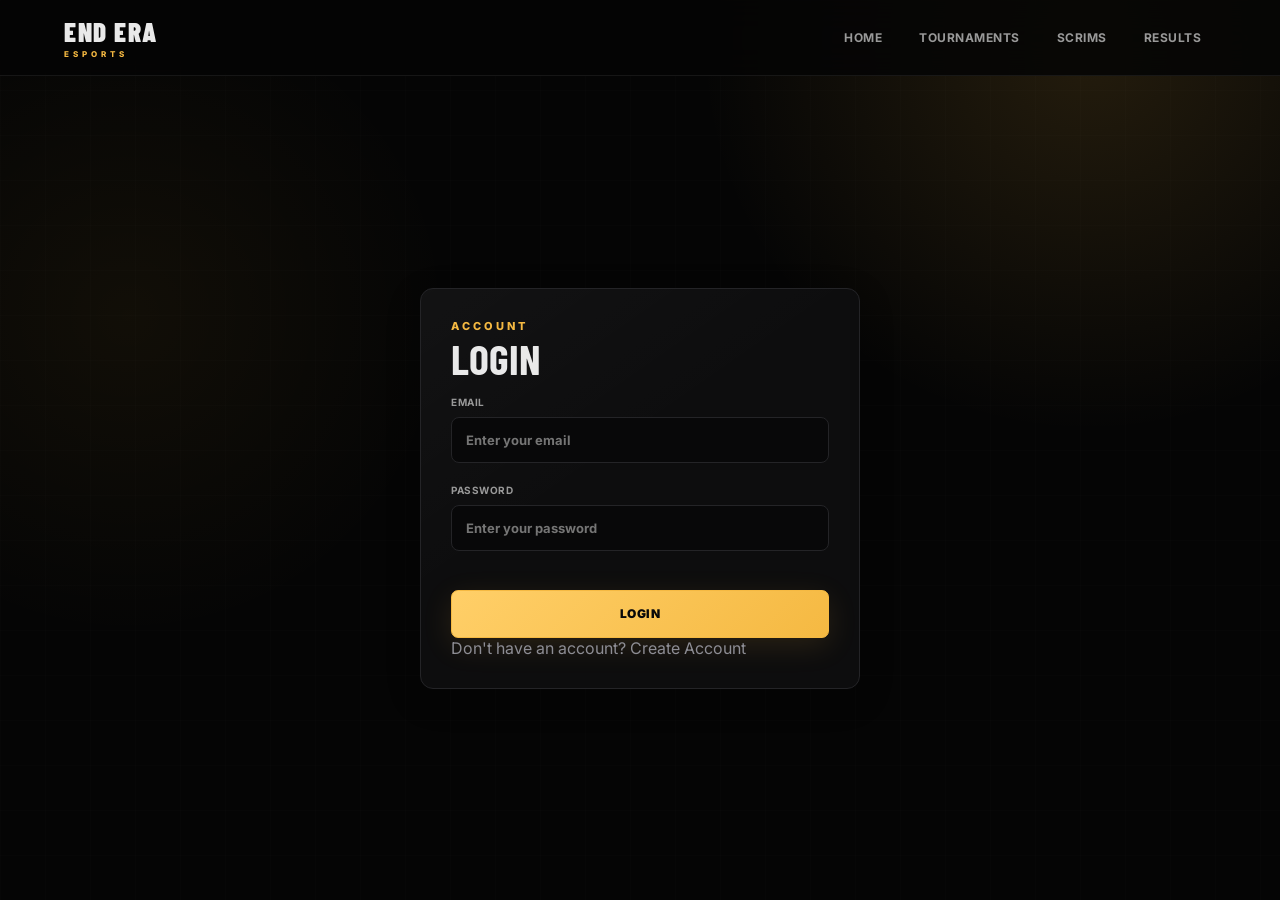
<file: team.html>
<!doctype html>
<html>
<head>
<meta charset="utf-8">
<meta name="viewport" content="width=device-width,initial-scale=1">
<title>Create Team - END ERA eSports</title>
<link rel="stylesheet" href="style.css">
</head>

<body>

<header>
<a class="logo" href="index.html">
END ERA <small>eSports</small>
</a>

<nav>
<a href="index.html">Home</a>
<a href="tournaments.html">Tournaments</a>
<a href="scrims.html">Scrims</a>
<a href="team.html">My Team</a>
<a href="results.html">Results</a>
<a href="login.html">Login</a>
</nav>

<button type="button" onclick="menu()">☰</button>
</header>

<main>

<section class="page">

<p class="gold">TEAM MANAGEMENT</p>

<h1>MY TEAM</h1>

<div class="card">

<h2>Create Team</h2>

<form id="teamForm">

<label>Team Name</label>
<input
id="teamName"
type="text"
placeholder="Enter team name"
required
>

<label>Captain Name</label>
<input
id="captain"
type="text"
placeholder="Enter captain name"
required
>

<label>Team Logo URL</label>
<input
id="logo"
type="text"
placeholder="Optional"
>

<button
type="submit"
class="btn full">
CREATE TEAM
</button>

</form>

</div>

<div class="card">

<h2>My Teams</h2>

<div id="myTeams">
Loading...
</div>

</div>

</section>

</main>

<footer>
END ERA eSports
</footer>

<script src="app.js"></script>

<script>

document.addEventListener("DOMContentLoaded",function(){

const user=getUser();

if(!user){
location.href="login.html";
return;
}

loadTeams();

const form=document.getElementById("teamForm");

form.addEventListener("submit",async function(e){

e.preventDefault();

const teamName=
document.getElementById("teamName").value.trim();

const captain=
document.getElementById("captain").value.trim();

const logo=
document.getElementById("logo").value.trim();

if(!teamName||!captain){
showMessage("Team name and captain name required.");
return;
}

const r=await createTeam(
user.userId,
teamName,
captain,
logo
);

showMessage(r.message||"Done");

if(r.ok){

form.reset();

loadTeams();

}

});

});

async function loadTeams(){

const user=getUser();

if(!user)return;

const box=document.getElementById("myTeams");

const r=await getMyTeams(user.userId);

if(!r.ok){

box.innerHTML="<p>Unable to load teams.</p>";
return;

}

const teams=r.teams||[];

if(!teams.length){

box.innerHTML="<p>No team created yet.</p>";
return;

}

box.innerHTML=teams.map(t=>`

<div class="card">

<h3>${escapeHtml(t.teamName)}</h3>

<p>
Captain: ${escapeHtml(t.captain||"")}
</p>

<p>
Team ID: ${escapeHtml(t.teamId)}
</p>

</div>

`).join("");

}

</script>

</body>
</html>
</file>
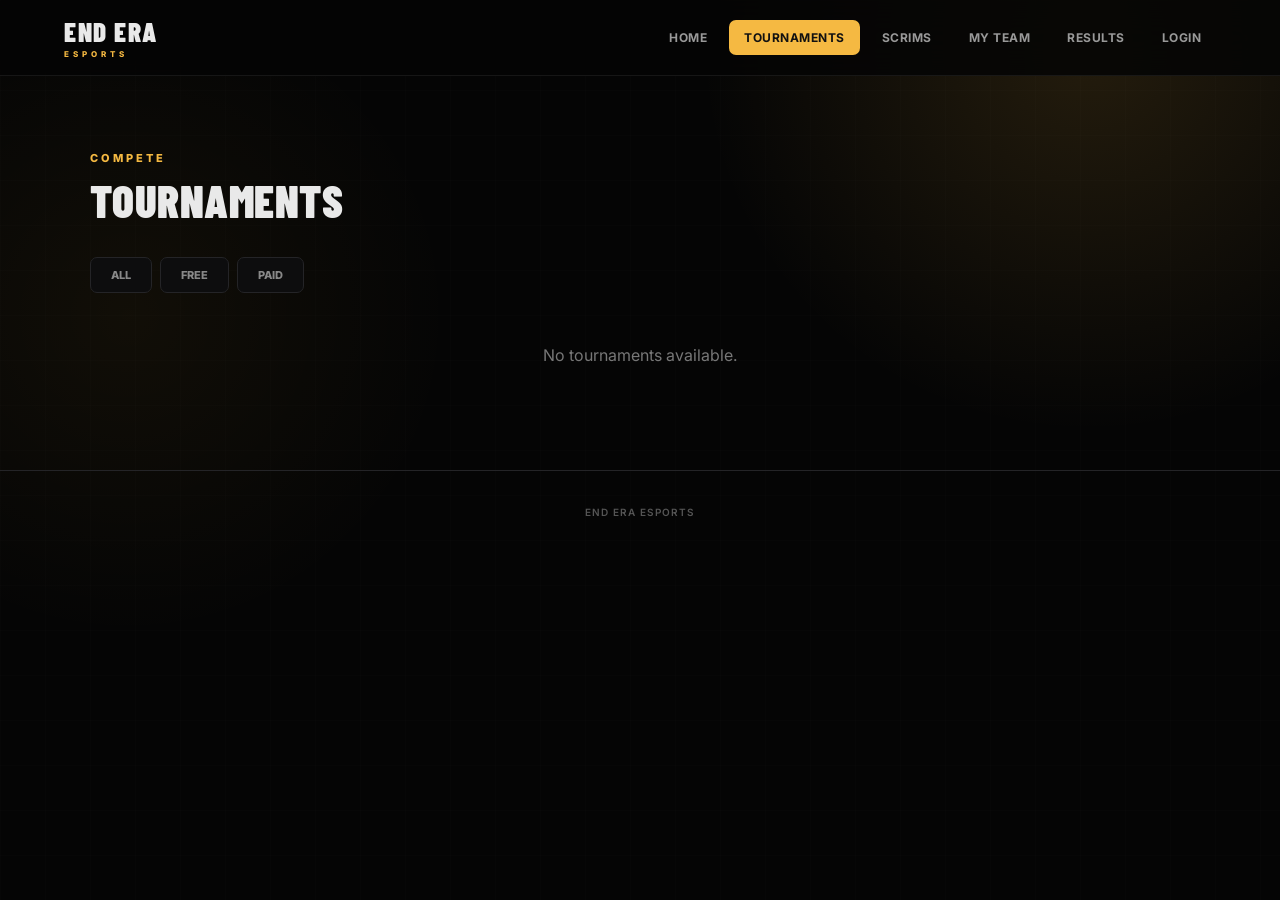
<file: tournaments.html>
<!doctype html>
<html lang="en">
<head>
<meta charset="utf-8">
<meta name="viewport" content="width=device-width,initial-scale=1">
<meta name="theme-color" content="#080808">

<title>Tournaments - END ERA eSports</title>

<link rel="stylesheet" href="style.css">

<style>
.tournament-card{
  position:relative;
  overflow:hidden;
}

.tournament-card .paid-badge{
  display:inline-block;
  margin-bottom:12px;
  padding:6px 10px;
  border-radius:20px;
  background:rgba(217,171,67,.12);
  border:1px solid rgba(217,171,67,.35);
  color:#d9ab43;
  font-size:11px;
  font-weight:800;
  letter-spacing:1px;
}

.tournament-card .free-badge{
  display:inline-block;
  margin-bottom:12px;
  padding:6px 10px;
  border-radius:20px;
  background:rgba(34,197,94,.10);
  border:1px solid rgba(34,197,94,.3);
  color:#4ade80;
  font-size:11px;
  font-weight:800;
}

.tournament-card h2{
  margin:8px 0 18px;
}

.tournament-info{
  display:grid;
  grid-template-columns:1fr 1fr;
  gap:10px;
  margin:15px 0;
}

.tournament-info div{
  background:#0b0b0b;
  border:1px solid #292929;
  border-radius:9px;
  padding:11px;
}

.tournament-info small{
  display:block;
  color:#777;
  font-size:10px;
  margin-bottom:4px;
}

.tournament-info b{
  color:#eee;
  font-size:14px;
}

.register-btn{
  width:100%;
}

.disabled-btn{
  opacity:.5;
  cursor:not-allowed;
}

.modal{
  display:none;
  position:fixed;
  inset:0;
  z-index:100;
  background:rgba(0,0,0,.82);
  padding:20px;
  overflow-y:auto;
}

.modal.show{
  display:flex;
  align-items:center;
  justify-content:center;
}

.modal-box{
  width:min(480px,100%);
  max-height:95vh;
  overflow-y:auto;
  background:#111;
  border:1px solid #343434;
  border-radius:18px;
  padding:22px;
  box-shadow:0 20px 80px rgba(0,0,0,.6);
}

.modal-head{
  display:flex;
  justify-content:space-between;
  align-items:center;
  gap:10px;
  margin-bottom:18px;
}

.modal-head h2{
  margin:0;
}

.close-btn{
  width:36px;
  height:36px;
  padding:0;
  margin:0;
  border:1px solid #333;
  background:#191919;
  color:#fff;
  border-radius:9px;
  font-size:20px;
  cursor:pointer;
}

.payment-box{
  margin:15px 0;
  padding:16px;
  background:#0a0a0a;
  border:1px solid #332a18;
  border-radius:14px;
  text-align:center;
}

.payment-box h3{
  color:#d9ab43;
  margin:0 0 5px;
}

.payment-amount{
  font-size:28px;
  font-weight:900;
  color:#fff;
  margin:8px 0 14px;
}

.qr-wrap{
  width:220px;
  height:220px;
  margin:0 auto 14px;
  padding:10px;
  background:#fff;
  border-radius:12px;
}

.qr-wrap img{
  width:100%;
  height:100%;
  object-fit:contain;
  display:block;
}

.upi-box{
  background:#111;
  border:1px solid #292929;
  border-radius:9px;
  padding:11px;
  color:#d9ab43;
  font-weight:800;
  word-break:break-all;
}

.notice{
  padding:12px;
  margin:12px 0;
  border-radius:9px;
  background:#17130b;
  border:1px solid #3d3019;
  color:#b9a77b;
  font-size:12px;
  line-height:1.5;
}

.success-msg,
.error-msg{
  display:none;
  padding:11px;
  border-radius:9px;
  margin-top:10px;
  font-size:13px;
}

.success-msg{
  background:#0d2d1b;
  color:#86efac;
}

.error-msg{
  background:#3b0b0b;
  color:#fca5a5;
}

.success-msg.show,
.error-msg.show{
  display:block;
}

.empty{
  grid-column:1/-1;
  padding:30px;
  text-align:center;
  color:#777;
}

@media(max-width:600px){
  .modal{
    padding:10px;
  }

  .modal-box{
    padding:18px;
  }

  .qr-wrap{
    width:200px;
    height:200px;
  }
}
</style>
</head>

<body>

<header>

<a class="logo" href="index.html">
END ERA
<small>eSports</small>
</a>

<nav>
<a href="index.html">Home</a>
<a class="active" href="tournaments.html">Tournaments</a>
<a href="scrims.html">Scrims</a>
<a href="team.html">My Team</a>
<a href="results.html">Results</a>
<a href="login.html">Login</a>
</nav>

<button
type="button"
onclick="menu()"
aria-label="Menu">
☰
</button>

</header>


<main>

<section class="page">

<p class="gold">
COMPETE
</p>

<h1>
TOURNAMENTS
</h1>

<div class="tabs">

<button type="button" onclick="showT('all')">
All
</button>

<button type="button" onclick="showT('free')">
Free
</button>

<button type="button" onclick="showT('paid')">
Paid
</button>

</div>


<div id="tournaments" class="grid">

<div class="empty">
Loading tournaments...
</div>

</div>

</section>

</main>


<footer>
END ERA eSports
</footer>


<!-- REGISTER MODAL -->

<div
id="registerModal"
class="modal"
onclick="closeModalOutside(event)">

<div class="modal-box">

<div class="modal-head">

<h2>Register Tournament</h2>

<button
class="close-btn"
type="button"
onclick="closeRegister()">
×
</button>

</div>


<div id="registerTournamentInfo"></div>


<!-- PAYMENT -->

<div
id="paymentSection"
class="payment-box"
style="display:none;">

<h3>PAYMENT</h3>

<div
id="paymentAmount"
class="payment-amount">
₹0
</div>

<div class="qr-wrap">

<img
src="payment-qr.png"
alt="END ERA Payment QR"
onerror="this.style.display='none';document.getElementById('qrError').style.display='block';">

<div
id="qrError"
style="display:none;color:#991b1b;padding:50px 10px;font-size:13px;">
QR image not found
</div>

</div>


<div class="upi-box">
UPI ID:
<span id="upiId">
ADD_YOUR_UPI_ID
</span>
</div>

<div class="notice">
Pay the exact entry fee using the QR/UPI above.
After payment, enter your UTR / Transaction ID below.
</div>

</div>


<label>
Team ID
</label>

<input
id="registerTeamId"
placeholder="TEAM_xxxxx"
autocomplete="off">


<label>
UTR / Transaction ID
</label>

<input
id="registerUTR"
placeholder="Enter payment UTR"
autocomplete="off">


<button
id="confirmRegisterBtn"
class="btn full"
type="button"
onclick="submitTournamentRegistration()">
SUBMIT REGISTRATION
</button>


<div
id="registerSuccess"
class="success-msg">
</div>

<div
id="registerError"
class="error-msg">
</div>

</div>

</div>


<script src="app.js"></script>


<script>

/*
====================================================
END ERA TOURNAMENT PAYMENT SETTINGS
====================================================
*/

const PAYMENT_UPI_ID = "8433414339@fam";


/*
====================================================
STATE
====================================================
*/

let selectedTournament = null;


/*
====================================================
ESCAPE HTML
====================================================
*/

function safeHTML(value){

  return String(value ?? "")
    .replace(/&/g,"&amp;")
    .replace(/</g,"&lt;")
    .replace(/>/g,"&gt;")
    .replace(/"/g,"&quot;")
    .replace(/'/g,"&#039;");

}


/*
====================================================
OPEN REGISTER
====================================================
*/

function openRegister(tournament){

  selectedTournament = tournament;

  document.getElementById("registerModal")
    .classList.add("show");

  document.getElementById("registerTeamId").value = "";
  document.getElementById("registerUTR").value = "";

  document.getElementById("registerSuccess")
    .classList.remove("show");

  document.getElementById("registerError")
    .classList.remove("show");


  const fee = Number(
    tournament.entryFee || 0
  );


  document.getElementById(
    "registerTournamentInfo"
  ).innerHTML = `

    <div class="notice">

      <b>${safeHTML(tournament.name || "Tournament")}</b>

      <br>

      ${safeHTML(tournament.map || "Bermuda")}

      •

      ${safeHTML(tournament.matchTime || "TBA")}

    </div>

  `;


  const paymentSection =
    document.getElementById("paymentSection");


  const amount =
    document.getElementById("paymentAmount");


  const upi =
    document.getElementById("upiId");


  if(fee > 0){

    paymentSection.style.display = "block";

    amount.textContent =
      "₹" + fee;

    upi.textContent =
      PAYMENT_UPI_ID;

  }else{

    paymentSection.style.display = "none";

  }

}


/*
====================================================
CLOSE MODAL
====================================================
*/

function closeRegister(){

  document.getElementById("registerModal")
    .classList.remove("show");

  selectedTournament = null;

}


function closeModalOutside(event){

  if(event.target.id === "registerModal"){
    closeRegister();
  }

}


/*
====================================================
SHOW MESSAGE
====================================================
*/

function registerMessage(
  type,
  message
){

  const success =
    document.getElementById("registerSuccess");

  const error =
    document.getElementById("registerError");


  success.classList.remove("show");
  error.classList.remove("show");


  if(type === "success"){

    success.textContent = message;
    success.classList.add("show");

  }else{

    error.textContent = message;
    error.classList.add("show");

  }

}


/*
====================================================
SUBMIT REGISTRATION
====================================================
*/

async function submitTournamentRegistration(){

  if(!selectedTournament){

    registerMessage(
      "error",
      "Tournament not selected."
    );

    return;
  }


  const teamId =
    document.getElementById(
      "registerTeamId"
    ).value.trim();


  const utr =
    document.getElementById(
      "registerUTR"
    ).value.trim();


  if(!teamId){

    registerMessage(
      "error",
      "Team ID required."
    );

    return;
  }


  const fee =
    Number(selectedTournament.entryFee || 0);


  if(fee > 0 && !utr){

    registerMessage(
      "error",
      "Payment UTR / Transaction ID required."
    );

    return;
  }


  const button =
    document.getElementById(
      "confirmRegisterBtn"
    );


  button.disabled = true;
  button.textContent = "SUBMITTING...";


  try{

    /*
      This uses the existing app.js API function
      if available.
    */

    if(typeof callAPI !== "function"){

      throw new Error(
        "API function not found. Check app.js."
      );

    }


    const response =
      await callAPI(
        "registerTeam",
        {

          tournamentId:
            selectedTournament.tournamentId,

          teamId:
            teamId,

          paymentUtr:
            utr,

          utr:
            utr,

          paymentStatus:
            fee > 0
            ? "submitted"
            : "free",

          status:
            "pending"

        }
      );


    if(!response || !response.ok){

      throw new Error(
        response?.message ||
        "Registration failed."
      );

    }


    registerMessage(
      "success",
      "Registration submitted successfully. Admin approval is pending."
    );


    button.textContent =
      "REGISTRATION SUBMITTED";


  }catch(error){

    console.error(error);

    registerMessage(
      "error",
      error.message ||
      "Unable to submit registration."
    );


    button.disabled = false;
    button.textContent =
      "SUBMIT REGISTRATION";

  }

}


/*
====================================================
TOURNAMENT CARD
====================================================
*/

function buildTournamentCard(t){

  const fee =
    Number(t.entryFee || 0);


  const isPaid =
    fee > 0;


  const registrationOpen =
    t.registrationOpen === true ||
    String(
      t.registrationOpen
    ).toLowerCase() === "true";


  const activeSlots =
    Number(
      t.registeredTeams ||
      t.teamCount ||
      0
    );


  const maxTeams =
    Number(
      t.maxTeams ||
      12
    );


  const full =
    activeSlots >= maxTeams;


  let buttonText =
    "REGISTER NOW";


  let disabled = false;


  if(!registrationOpen){

    buttonText =
      "REGISTRATION CLOSED";

    disabled = true;

  }


  if(full){

    buttonText =
      "SLOTS FULL";

    disabled = true;

  }


  const tournamentJSON =
    JSON.stringify(t)
      .replace(/\\/g,"\\\\")
      .replace(/'/g,"\\'")
      .replace(/"/g,"&quot;");


  return `

    <article class="card tournament-card">

      <span class="${
        isPaid
        ? "paid-badge"
        : "free-badge"
      }">

        ${
          isPaid
          ? "PAID TOURNAMENT"
          : "FREE TOURNAMENT"
        }

      </span>


      <h2>
        ${safeHTML(
          t.name ||
          t.tournamentName ||
          "END ERA Tournament"
        )}
      </h2>


      <div class="tournament-info">

        <div>
          <small>ENTRY</small>
          <b>
            ${
              isPaid
              ? "₹" + fee
              : "FREE"
            }
          </b>
        </div>


        <div>
          <small>PRIZE POOL</small>
          <b>
            ₹${safeHTML(t.prize || "0")}
          </b>
        </div>


        <div>
          <small>MAP</small>
          <b>
            ${safeHTML(t.map || "Bermuda")}
          </b>
        </div>


        <div>
          <small>SLOTS</small>
          <b>
            ${activeSlots}/${maxTeams}
          </b>
        </div>

      </div>


      <div class="meta">

        <div>
          MATCH TIME
          <b>
            ${safeHTML(
              t.matchTime || "TBA"
            )}
          </b>
        </div>

        <div>
          TYPE
          <b>
            ${safeHTML(
              t.type || "Scrim"
            )}
          </b>
        </div>

      </div>


      <button
        class="btn register-btn ${
          disabled
          ? "disabled-btn"
          : ""
        }"
        type="button"
        ${
          disabled
          ? "disabled"
          : `onclick='openRegister(${tournamentJSON})'`
        }>

        ${buttonText}

      </button>

    </article>

  `;

}


/*
====================================================
OVERRIDE SHOW T
====================================================
*/

async function showT(filter="all"){

  const box =
    document.getElementById(
      "tournaments"
    );


  if(!box) return;


  box.innerHTML = `
    <div class="empty">
      Loading tournaments...
    </div>
  `;


  try{

    let list = [];


    /*
      Existing app.js loader.
    */

    if(typeof getTournaments === "function"){

      const result =
        await getTournaments();

      list =
        Array.isArray(result)
        ? result
        : (
          result?.tournaments ||
          []
        );

    }else if(
      typeof callAPI === "function"
    ){

      const result =
        await callAPI(
          "getTournaments"
        );

      list =
        result?.tournaments ||
        [];

    }else{

      throw new Error(
        "Tournament API not found."
      );

    }


    if(filter === "paid"){

      list =
        list.filter(
          t => Number(
            t.entryFee || 0
          ) > 0
        );

    }


    if(filter === "free"){

      list =
        list.filter(
          t => Number(
            t.entryFee || 0
          ) <= 0
        );

    }


    if(!list.length){

      box.innerHTML = `
        <div class="empty">
          No tournaments available.
        </div>
      `;

      return;

    }


    box.innerHTML =
      list.map(
        buildTournamentCard
      ).join("");


  }catch(error){

    console.error(error);

    box.innerHTML = `
      <div class="empty">
        Unable to load tournaments.
        <br><br>
        ${safeHTML(error.message)}
      </div>
    `;

  }

}


/*
====================================================
PAGE LOAD
====================================================
*/

document.addEventListener(
  "DOMContentLoaded",
  function(){

    showT("all");

  }
);

</script>

</body>
</html>
</file>
<file: style.css>
@import url('https://fonts.googleapis.com/css2?family=Barlow+Condensed:wght@400;500;600;700;800;900&family=Inter:wght@400;500;600;700;800&display=swap');

:root{
  --bg:#050505;
  --bg2:#090909;
  --card:#0d0d0e;
  --card2:#121214;
  --gold:#f5b942;
  --gold2:#ffcf68;
  --white:#fff;
  --text:#e9e9e9;
  --muted:#8d8d94;
  --line:#242427;
  --green:#25d366;
  --red:#ef4444;
  --shadow:0 20px 60px rgba(0,0,0,.45);
}

*{
  box-sizing:border-box;
  margin:0;
  padding:0;
}

html{
  scroll-behavior:smooth;
}

body{
  min-height:100vh;
  background:
    radial-gradient(circle at 85% 5%,rgba(245,185,66,.13),transparent 28%),
    radial-gradient(circle at 10% 35%,rgba(255,190,50,.05),transparent 25%),
    var(--bg);
  color:var(--text);
  font-family:Inter,Arial,sans-serif;
  overflow-x:hidden;
}

body:before{
  content:"";
  position:fixed;
  inset:0;
  pointer-events:none;
  opacity:.025;
  background-image:
    linear-gradient(rgba(255,255,255,.5) 1px,transparent 1px),
    linear-gradient(90deg,rgba(255,255,255,.5) 1px,transparent 1px);
  background-size:45px 45px;
  z-index:-1;
}

a{
  color:inherit;
  text-decoration:none;
}

button,
input,
select{
  font:inherit;
}

/* ================= HEADER ================= */

header{
  height:76px;
  padding:0 5%;
  display:flex;
  align-items:center;
  justify-content:space-between;
  position:sticky;
  top:0;
  z-index:100;
  background:rgba(5,5,5,.88);
  backdrop-filter:blur(18px);
  border-bottom:1px solid rgba(255,255,255,.07);
}

.logo{
  display:flex;
  flex-direction:column;
  line-height:1;
  font-family:"Barlow Condensed",sans-serif;
  font-size:27px;
  font-weight:900;
  letter-spacing:1.5px;
}

.logo small{
  margin-top:5px;
  color:var(--gold);
  font-family:Inter,sans-serif;
  font-size:8px;
  font-weight:800;
  letter-spacing:4px;
  text-transform:uppercase;
}

nav{
  display:flex;
  align-items:center;
  gap:7px;
}

nav a{
  padding:10px 15px;
  color:#999;
  border-radius:7px;
  font-size:12px;
  font-weight:700;
  letter-spacing:.5px;
  text-transform:uppercase;
  transition:.25s;
}

nav a:hover,
nav a.active{
  color:#111;
  background:var(--gold);
}

header>button{
  display:none;
  width:42px;
  height:42px;
  margin:0;
  border:1px solid var(--line);
  border-radius:9px;
  background:#111;
  color:white;
  cursor:pointer;
  font-size:21px;
}

/* ================= HERO ================= */

.hero{
  position:relative;
  min-height:650px;
  max-width:1500px;
  margin:auto;
  padding:90px 7%;
  display:grid;
  grid-template-columns:1.1fr .9fr;
  gap:50px;
  align-items:center;
  overflow:hidden;
}

.hero:before{
  content:"";
  position:absolute;
  width:500px;
  height:500px;
  right:-120px;
  top:40px;
  border-radius:50%;
  background:rgba(245,185,66,.12);
  filter:blur(100px);
  pointer-events:none;
}

.hero>div{
  position:relative;
  z-index:2;
}

.gold{
  color:var(--gold);
  font-size:11px;
  font-weight:800;
  letter-spacing:3px;
  text-transform:uppercase;
}

.hero h1{
  margin:18px 0;
  font-family:"Barlow Condensed",sans-serif;
  font-size:clamp(64px,9vw,118px);
  line-height:.82;
  font-weight:900;
  letter-spacing:-2px;
  text-transform:uppercase;
}

.hero h1 span{
  color:var(--gold);
  text-shadow:0 0 35px rgba(245,185,66,.18);
}

.hero p:not(.gold){
  max-width:570px;
  color:var(--muted);
  font-size:14px;
  line-height:1.8;
}

.btn{
  min-height:48px;
  display:inline-flex;
  align-items:center;
  justify-content:center;
  padding:0 23px;
  margin-top:24px;
  border:1px solid var(--gold);
  border-radius:7px;
  background:linear-gradient(135deg,var(--gold2),var(--gold));
  color:#090909;
  font-size:12px;
  font-weight:900;
  letter-spacing:.6px;
  text-transform:uppercase;
  cursor:pointer;
  transition:.25s;
  box-shadow:0 8px 30px rgba(245,185,66,.12);
}

.btn:hover{
  transform:translateY(-2px);
  box-shadow:0 12px 35px rgba(245,185,66,.22);
}

.heroMark{
  min-height:410px;
  position:relative;
  display:grid;
  place-content:center;
  text-align:center;
  overflow:hidden;
  border:1px solid #3c3018;
  border-radius:22px;
  background:
    linear-gradient(145deg,rgba(245,185,66,.09),transparent 50%),
    #0a0a0a;
  box-shadow:var(--shadow);
  font-family:"Barlow Condensed",sans-serif;
  font-size:105px;
  line-height:.72;
  font-weight:900;
  letter-spacing:-6px;
}

.heroMark:before{
  content:"";
  position:absolute;
  inset:15px;
  border:1px solid rgba(245,185,66,.12);
  border-radius:16px;
}

.heroMark small{
  position:relative;
  display:block;
  margin-top:40px;
  color:var(--gold);
  font-family:Inter,sans-serif;
  font-size:9px;
  font-weight:800;
  letter-spacing:5px;
}

/* ================= SECTIONS ================= */

.section,
.page{
  width:100%;
  max-width:1450px;
  margin:auto;
  padding:75px 7%;
}

.section h2,
.page h1{
  margin:8px 0 30px;
  font-family:"Barlow Condensed",sans-serif;
  font-size:45px;
  font-weight:900;
  letter-spacing:.5px;
  text-transform:uppercase;
}

/* ================= GRID ================= */

.grid{
  display:grid;
  grid-template-columns:repeat(3,1fr);
  gap:18px;
}

.card,
.panel{
  position:relative;
  overflow:hidden;
  padding:22px;
  border:1px solid var(--line);
  border-radius:13px;
  background:
    linear-gradient(145deg,rgba(255,255,255,.025),transparent 45%),
    var(--card);
  box-shadow:0 10px 35px rgba(0,0,0,.2);
  transition:.25s;
}

.card:before{
  content:"";
  position:absolute;
  top:0;
  left:0;
  width:45px;
  height:2px;
  background:var(--gold);
  opacity:.8;
}

.card:hover{
  transform:translateY(-4px);
  border-color:#55431d;
  box-shadow:0 18px 45px rgba(0,0,0,.4);
}

.card h2{
  margin:18px 0;
  font-family:"Barlow Condensed",sans-serif;
  font-size:25px;
  font-weight:800;
  text-transform:uppercase;
}

.tag{
  display:inline-flex;
  align-items:center;
  padding:5px 10px;
  border:1px solid rgba(245,185,66,.35);
  border-radius:20px;
  color:var(--gold);
  background:rgba(245,185,66,.05);
  font-size:9px;
  font-weight:800;
  letter-spacing:1px;
}

.meta{
  display:grid;
  grid-template-columns:1fr 1fr;
  gap:14px;
  margin-top:18px;
  color:#666;
  font-size:9px;
  font-weight:700;
  letter-spacing:.5px;
}

.meta b{
  display:block;
  margin-top:4px;
  color:#eee;
  font-size:14px;
  font-weight:800;
}

.full{
  width:100%;
}

/* ================= TABS ================= */

.tabs{
  display:flex;
  flex-wrap:wrap;
  gap:8px;
  margin-bottom:22px;
}

.tabs button{
  padding:10px 20px;
  border:1px solid var(--line);
  border-radius:7px;
  background:#0d0d0e;
  color:#888;
  font-size:11px;
  font-weight:800;
  text-transform:uppercase;
  cursor:pointer;
  transition:.2s;
}

.tabs button:hover,
.tabs button.active{
  border-color:var(--gold);
  background:var(--gold);
  color:#090909;
}

/* ================= TABLE ================= */

table{
  width:100%;
  border-collapse:collapse;
  overflow:hidden;
}

th{
  padding:14px 12px;
  color:var(--gold);
  background:#0b0b0c;
  border-bottom:1px solid var(--line);
  font-size:10px;
  font-weight:800;
  text-align:left;
  text-transform:uppercase;
}

td{
  padding:14px 12px;
  border-bottom:1px solid var(--line);
  color:#ddd;
  font-size:13px;
}

tr:hover td{
  background:rgba(245,185,66,.025);
}

/* ================= AUTH ================= */

.auth{
  min-height:calc(100vh - 76px);
  display:grid;
  place-items:center;
  padding:35px 6%;
}

.auth .panel{
  width:min(440px,100%);
  padding:30px;
}

.auth h1{
  margin-bottom:7px;
  font-family:"Barlow Condensed",sans-serif;
  font-size:42px;
  text-transform:uppercase;
}

input,
select{
  width:100%;
  min-height:46px;
  margin:7px 0 15px;
  padding:12px 14px;
  outline:none;
  border:1px solid var(--line);
  border-radius:8px;
  background:#080809;
  color:white;
  font-size:13px;
  transition:.2s;
}

input:focus,
select:focus{
  border-color:var(--gold);
  box-shadow:0 0 0 3px rgba(245,185,66,.07);
}

label{
  color:#999;
  font-size:10px;
  font-weight:700;
  letter-spacing:.5px;
  text-transform:uppercase;
}

/* ================= STATS ================= */

.stats{
  display:grid;
  grid-template-columns:repeat(3,1fr);
  gap:16px;
  margin-bottom:25px;
}

.stats div{
  padding:25px 15px;
  border:1px solid var(--line);
  border-radius:12px;
  background:#0d0d0e;
  text-align:center;
}

.stats b{
  display:block;
  color:var(--gold);
  font-family:"Barlow Condensed",sans-serif;
  font-size:42px;
  line-height:1;
}

.stats span{
  display:block;
  margin-top:7px;
  color:#777;
  font-size:10px;
  font-weight:700;
  letter-spacing:1px;
  text-transform:uppercase;
}

.adminGrid{
  display:grid;
  grid-template-columns:1fr 1fr;
  gap:18px;
  margin-bottom:20px;
}

.row{
  display:flex;
  align-items:center;
  justify-content:space-between;
  gap:10px;
  padding:14px 0;
  border-bottom:1px solid var(--line);
  color:#999;
  font-size:12px;
}

.row:last-child{
  border-bottom:0;
}

.row b{
  color:#eee;
}

.row a{
  color:var(--gold);
}

/* ================= MATCH ROOM ================= */

.room{
  padding:80px 7%;
  text-align:center;
  border-bottom:1px solid var(--line);
  background:
    radial-gradient(circle at center,rgba(245,185,66,.1),transparent 45%);
}

.room h1{
  margin:10px;
  font-family:"Barlow Condensed",sans-serif;
  font-size:clamp(55px,9vw,100px);
  line-height:.9;
  font-weight:900;
  text-transform:uppercase;
}

.count{
  width:min(410px,100%);
  margin:30px auto 0;
  padding:24px;
  border:1px solid #4c3b19;
  border-radius:14px;
  background:#100e09;
}

.count b{
  display:block;
  color:var(--gold);
  font-family:"Barlow Condensed",sans-serif;
  font-size:40px;
}

.count small{
  color:#777;
  font-size:10px;
  text-transform:uppercase;
  letter-spacing:1px;
}

.roomGrid{
  max-width:1050px;
  margin:auto;
  padding:55px 7%;
  display:grid;
  grid-template-columns:1fr 1fr;
  gap:18px;
}

.secret{
  position:relative;
  padding:18px;
  margin:12px 0;
  border:1px solid var(--line);
  border-radius:9px;
  background:#080808;
}

.secret small{
  display:block;
  margin-bottom:6px;
  color:#777;
  font-size:9px;
  font-weight:700;
  letter-spacing:1px;
  text-transform:uppercase;
}

.secret b{
  font-size:23px;
  letter-spacing:2px;
}

.secret button{
  float:right;
  margin-top:-27px;
  padding:7px 10px;
  border:1px solid #333;
  border-radius:6px;
  background:#181818;
  color:var(--gold);
  font-size:10px;
  font-weight:800;
  cursor:pointer;
}

.teams span{
  display:block;
  padding:14px 4px;
  border-bottom:1px solid var(--line);
  color:#ddd;
  font-size:13px;
}

.teams span:last-child{
  border-bottom:0;
}

/* ================= FOOTER ================= */

footer{
  padding:35px 20px;
  border-top:1px solid var(--line);
  color:#555;
  font-size:10px;
  font-weight:600;
  letter-spacing:1px;
  text-align:center;
  text-transform:uppercase;
}

.muted{
  color:var(--muted);
}

/* ================= MOBILE ================= */

@media(max-width:900px){

  header{
    height:68px;
    padding:0 5%;
  }

  nav{
    display:none;
    position:absolute;
    top:68px;
    left:0;
    right:0;
    padding:15px;
    flex-direction:column;
    align-items:stretch;
    gap:3px;
    background:rgba(7,7,7,.98);
    border-bottom:1px solid var(--line);
    box-shadow:0 15px 30px rgba(0,0,0,.5);
  }

  nav.show{
    display:flex;
  }

  nav a{
    padding:14px;
  }

  header>button{
    display:block;
  }

  .hero{
    min-height:auto;
    grid-template-columns:1fr;
    padding:65px 6%;
    gap:45px;
  }

  .hero h1{
    font-size:clamp(60px,18vw,95px);
  }

  .heroMark{
    min-height:280px;
    font-size:75px;
  }

  .section,
  .page{
    padding:55px 6%;
  }

  .section h2,
  .page h1{
    font-size:40px;
  }

  .grid,
  .adminGrid,
  .roomGrid{
    grid-template-columns:1fr;
  }

  .stats{
    grid-template-columns:1fr 1fr;
  }

  .room{
    padding:60px 6%;
  }

}

@media(max-width:520px){

  .logo{
    font-size:23px;
  }

  .hero{
    padding-top:48px;
  }

  .hero h1{
    font-size:65px;
    letter-spacing:-1px;
  }

  .heroMark{
    min-height:230px;
    font-size:65px;
  }

  .card,
  .panel{
    padding:18px;
  }

  .stats{
    grid-template-columns:1fr;
  }

  table{
    font-size:11px;
  }

  th,
  td{
    padding:11px 7px;
  }

}

/* ================= EXTRA STATUS UI ================= */

.status-open,
.open{
  display:inline-flex;
  align-items:center;
  gap:6px;
  padding:5px 9px;
  border-radius:20px;
  background:rgba(34,197,94,.1);
  color:#4ade80;
  font-size:9px;
  font-weight:800;
  text-transform:uppercase;
}

.status-open:before,
.open:before{
  content:"";
  width:6px;
  height:6px;
  border-radius:50%;
  background:#4ade80;
  box-shadow:0 0 8px #4ade80;
}

.closed{
  display:inline-flex;
  padding:5px 9px;
  border-radius:20px;
  background:rgba(239,68,68,.1);
  color:#f87171;
  font-size:9px;
  font-weight:800;
}

.pending{
  color:#facc15;
}

.confirmed{
  color:#4ade80;
}

.rejected{
  color:#f87171;
}

/* ================= SCROLLBAR ================= */

::-webkit-scrollbar{
  width:7px;
}

::-webkit-scrollbar-track{
  background:#050505;
}

::-webkit-scrollbar-thumb{
  background:#292929;
  border-radius:20px;
}

::-webkit-scrollbar-thumb:hover{
  background:#51431f;
}
</file>
